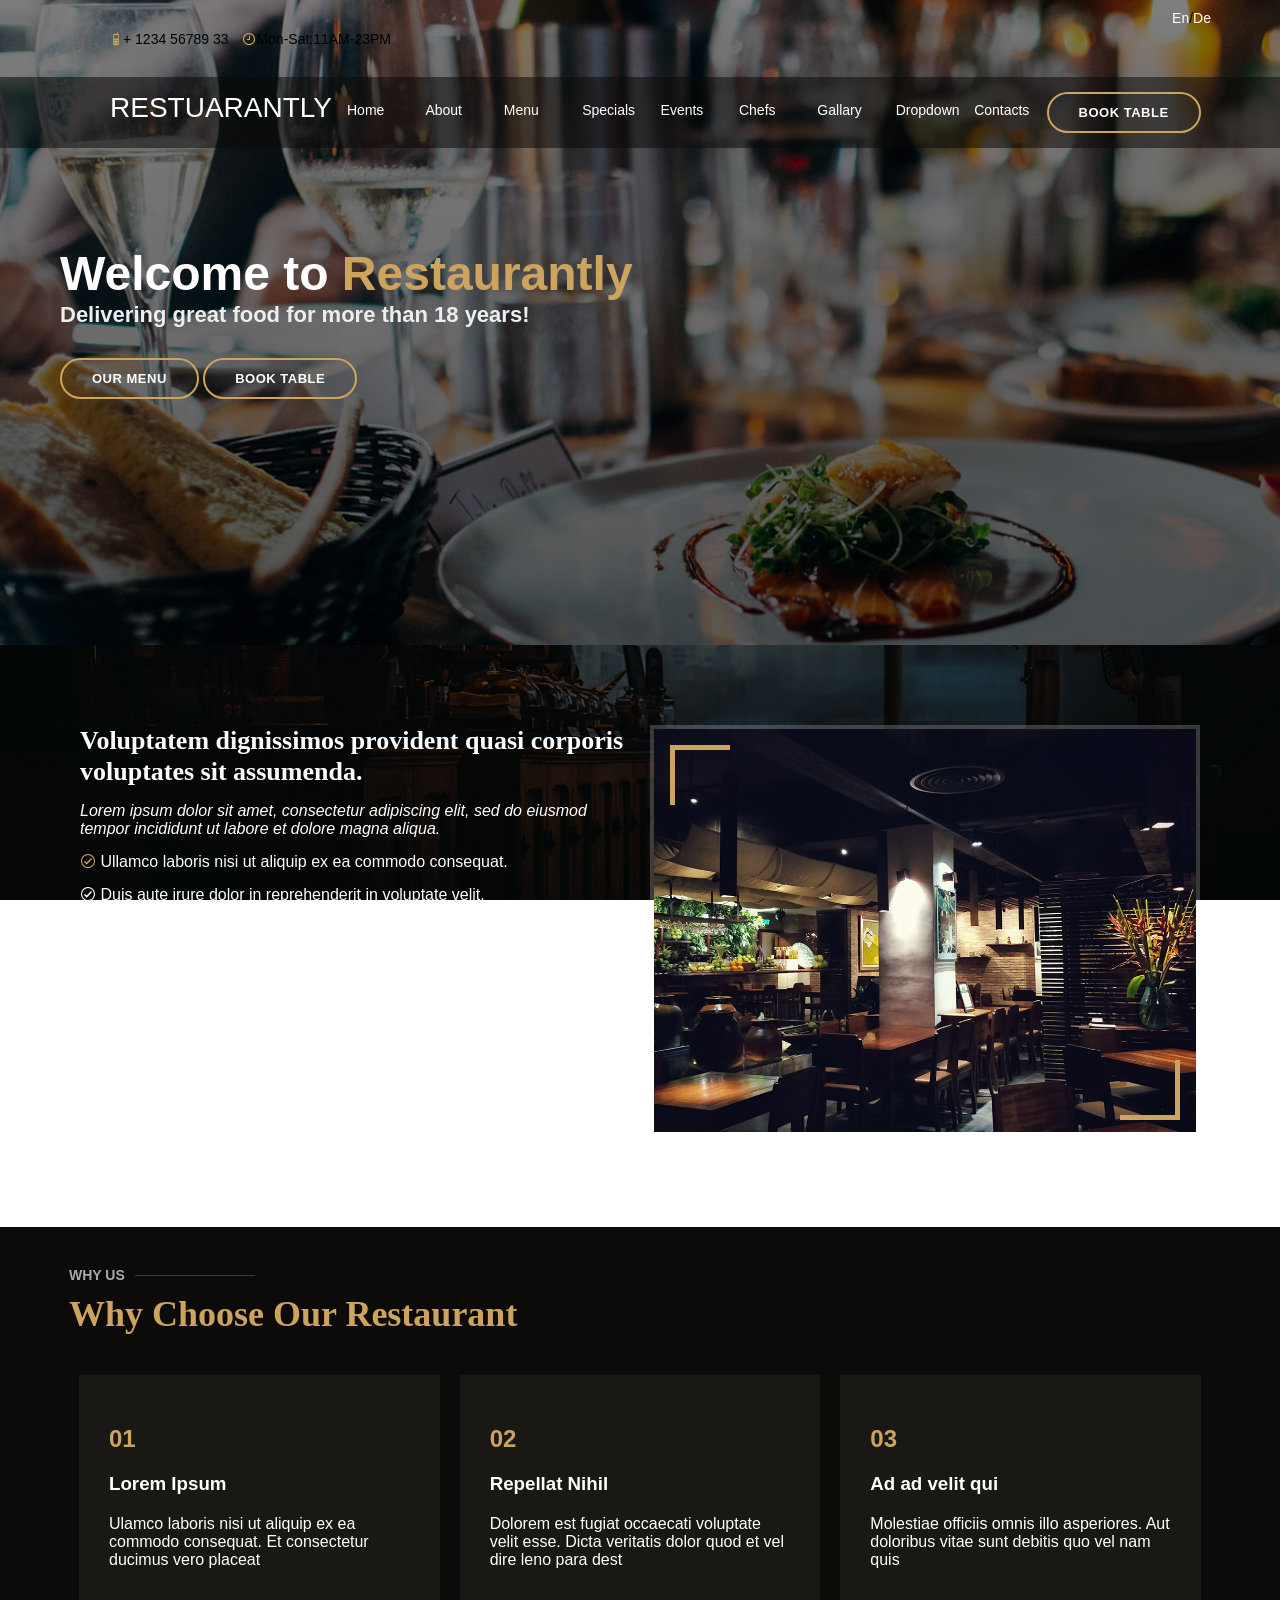
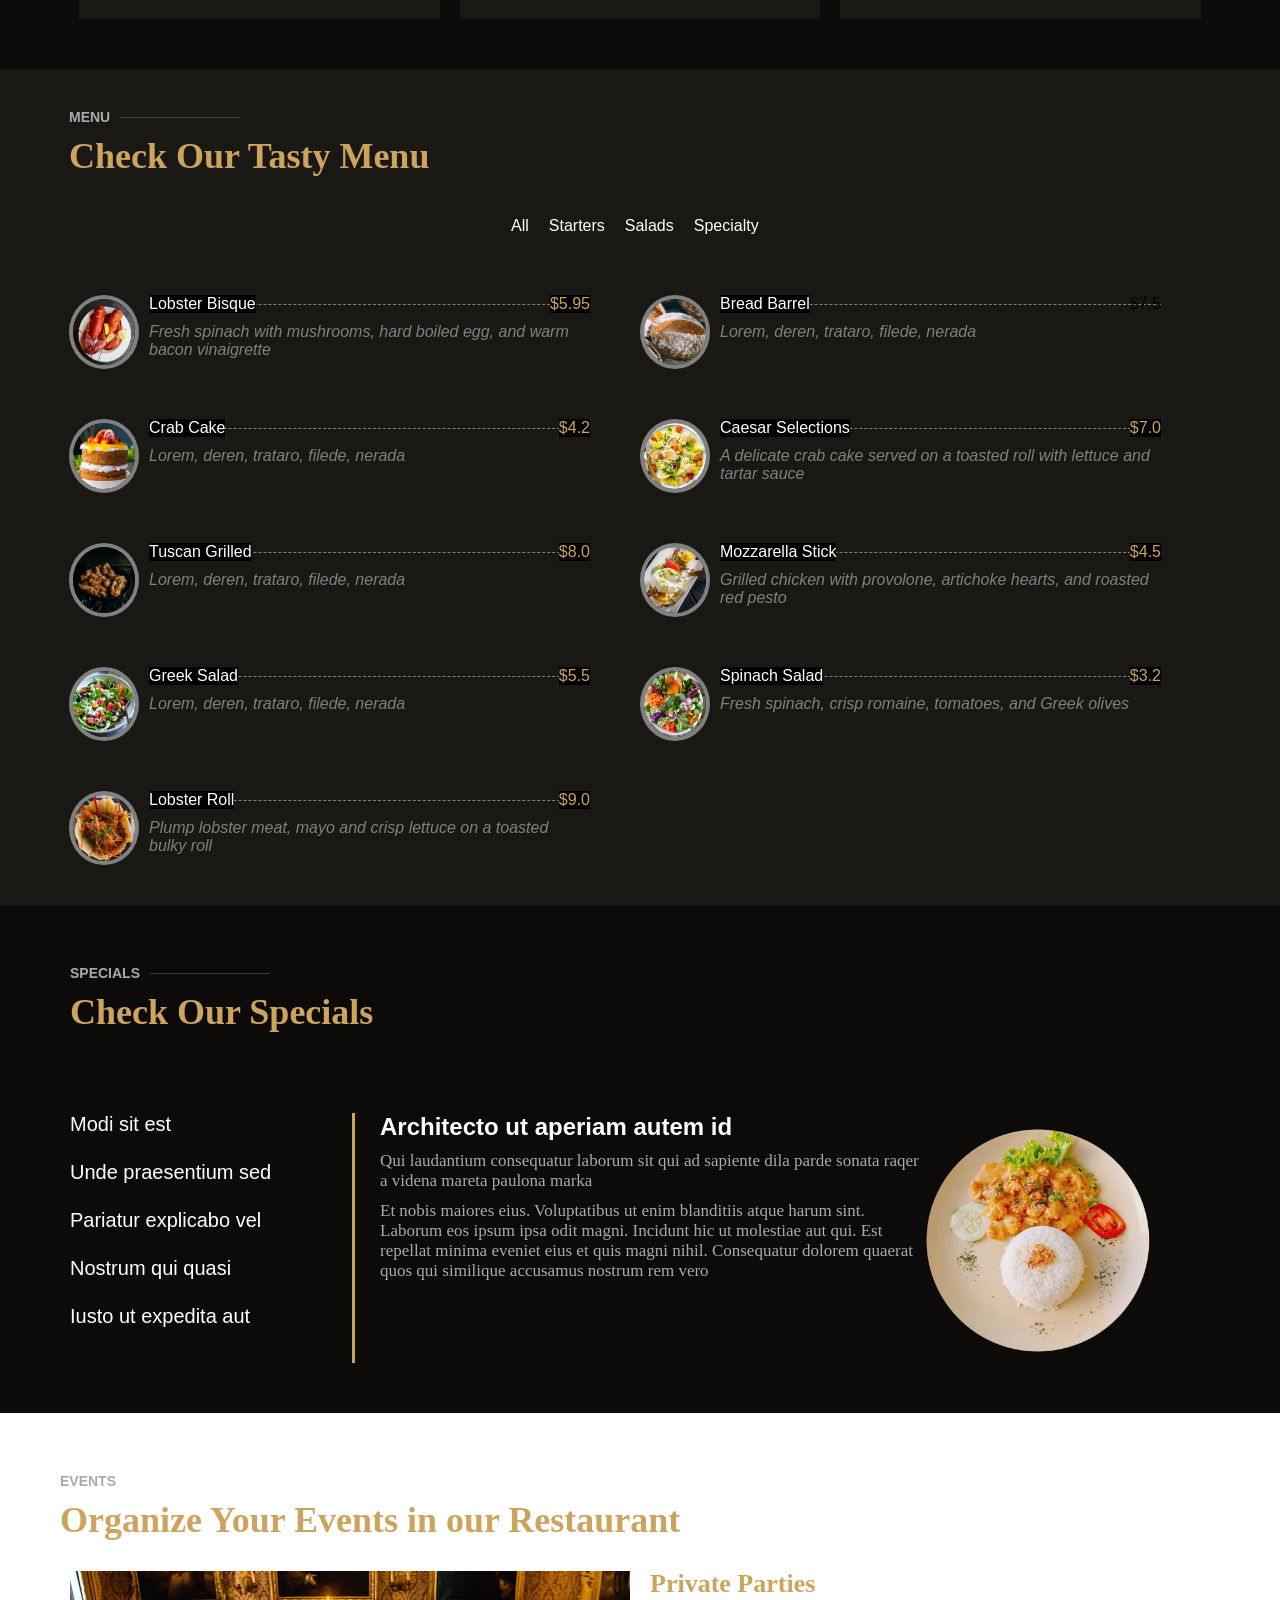
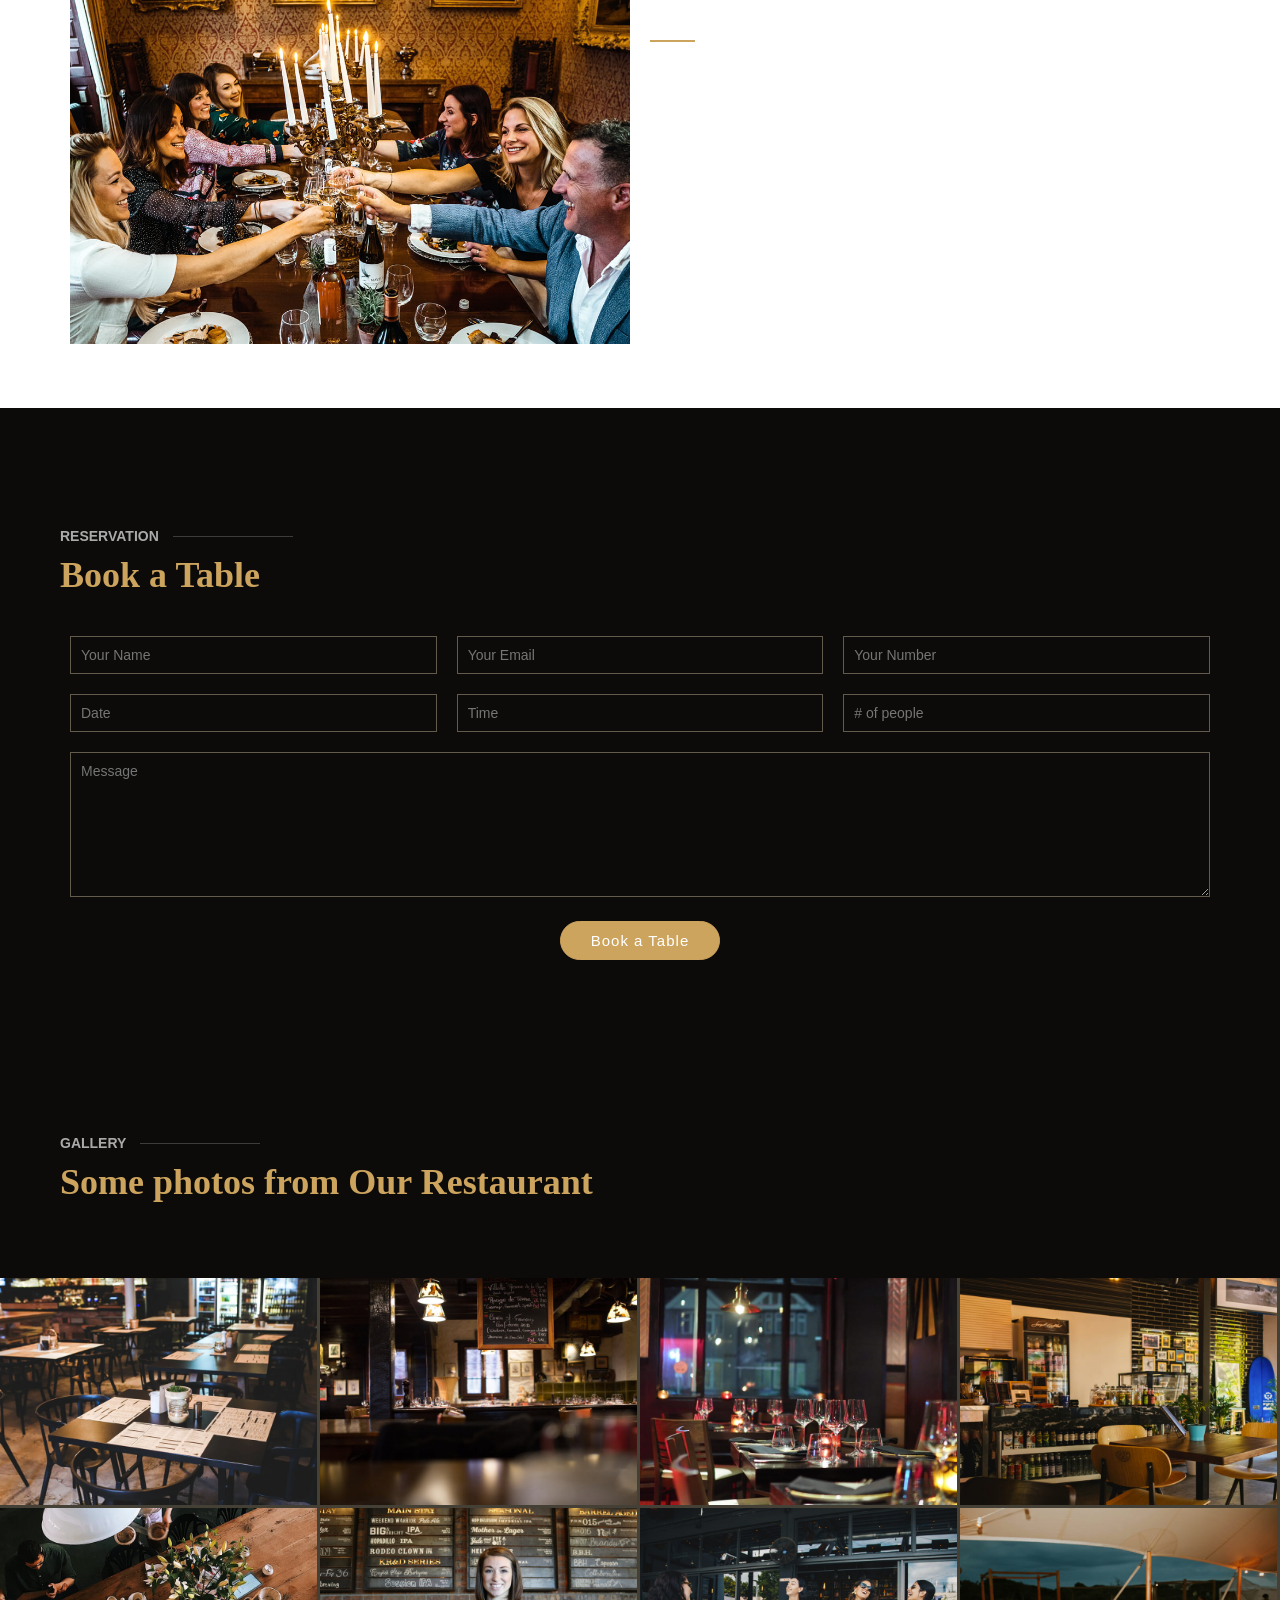
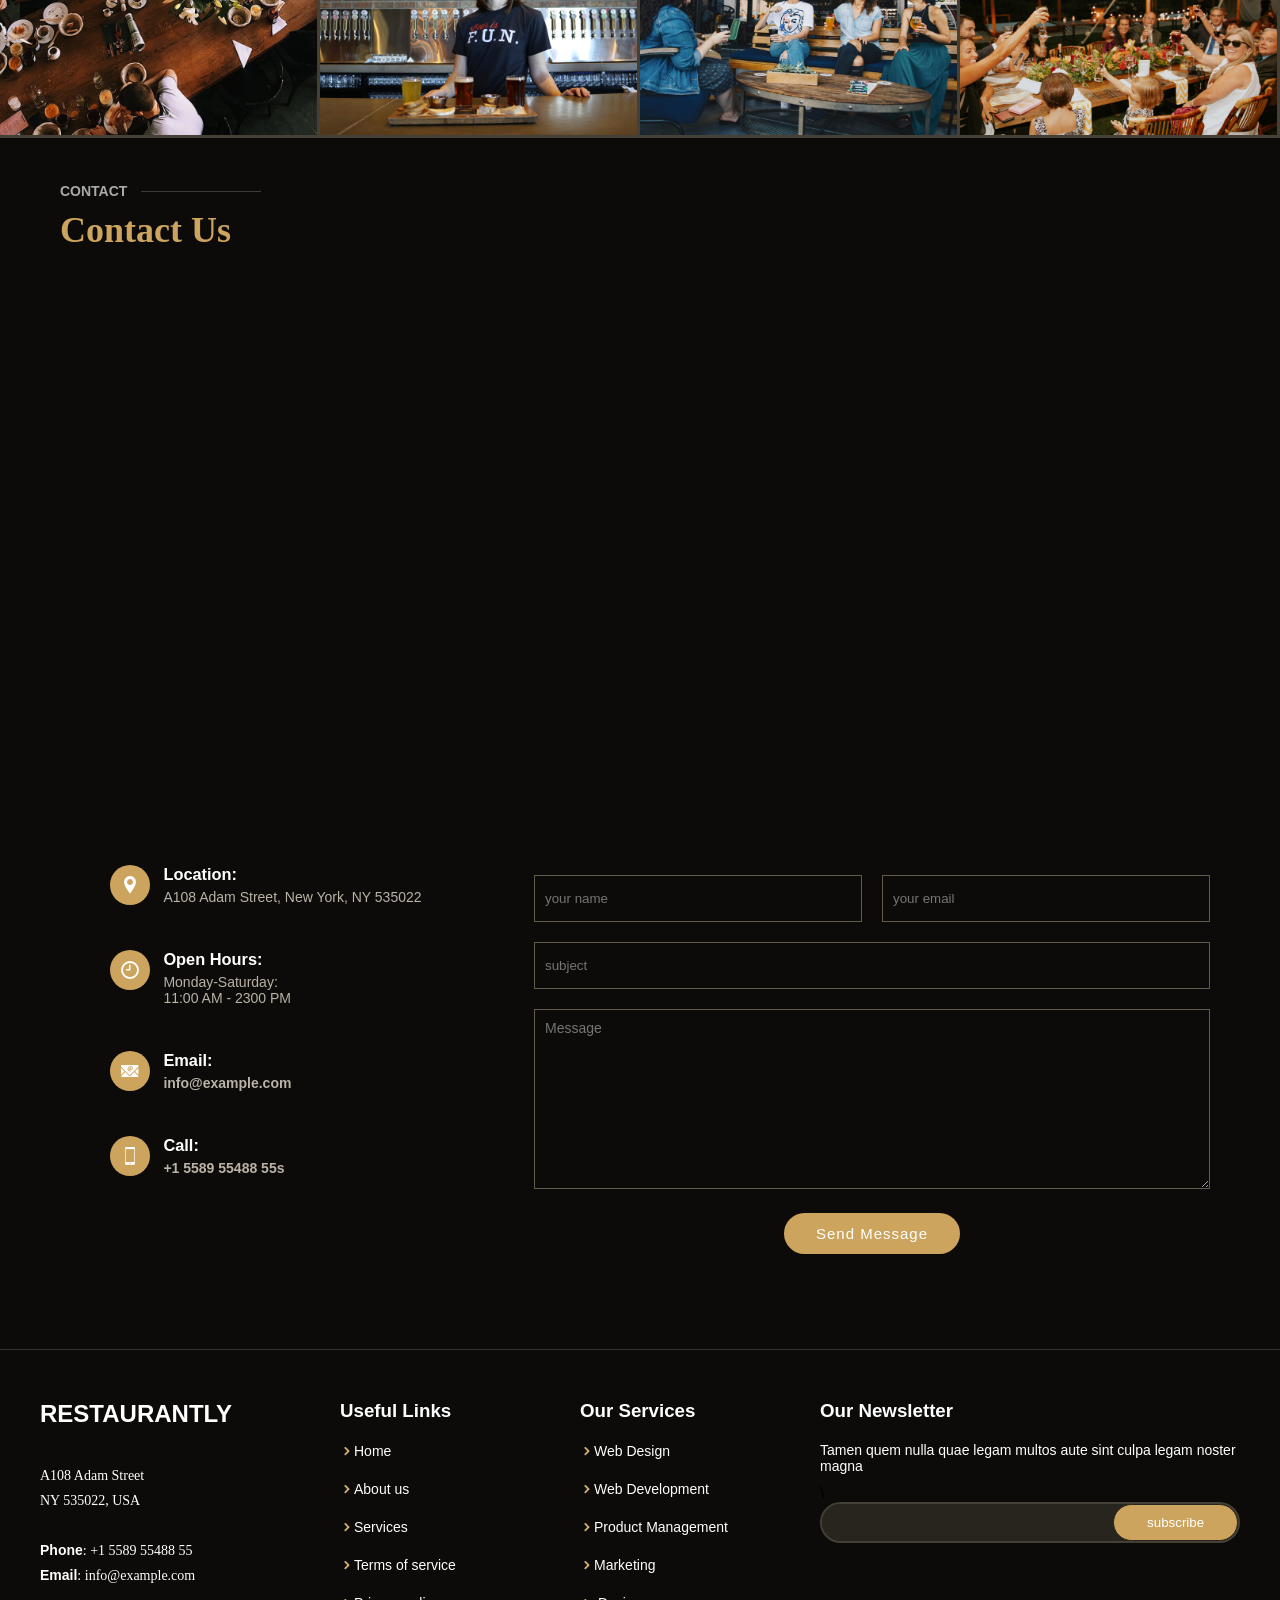
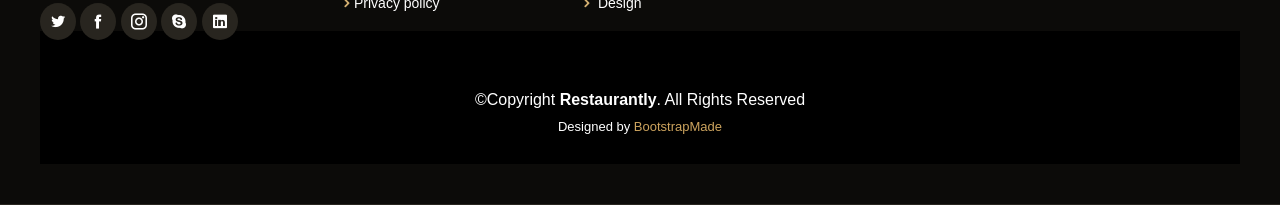
<file: index.html>
<!DOCTYPE html>
<html>
<head>
	<link rel="stylesheet" href="css/style.css">
	<link rel="stylesheet" href="icon/icofont.min.css">
</head>
<body>
	<!--header section starting-->
<header class="header-section">
<div class="head-div">
<!--top bar-->
	<div class="topbar">
		<div class="info">
			<ul>
			<li><span><i class="icofont-mobile-phone"></i></span>+ 1234 56789 33</li>
			<li><span><i class="icofont-clock-time"></i></span>Mon-Sat:11AM-23PM</li>
			</ul>
		</div>
		<div class="lang">
		<a class="a" href="#">En</a><span>/</span><a class="a" href="#">De</a>
		</div>
	</div>
<!--top bar end-->
<!--menu bar start-->
	<div class="menu">
		<div class="profilemenu">
			  <a  class="profilemenu-a" href="#">RESTUARANTLY</a>
		</div>
		<ul class="mainmenu">
			<li class="mainmenu-part"><a class="a" href="#">Home</a></li>
			<li class="mainmenu-part"><a class="a" href="#">About</a></li>
			<li class="mainmenu-part"><a class="a" href="#">Menu</a></li>
			<li class="mainmenu-part"><a class="a" href="#">Specials</a></li>
			<li class="mainmenu-part"><a class="a" href="#">Events</a></li>
			<li class="mainmenu-part"><a class="a" href="#">Chefs</a></li>
			<li class="mainmenu-part"><a class="a" href="#">Gallary</a></li>
			<li class="mainmenu-part"><a class="a" href="#">Dropdown</a></li>
			<li class="mainmenu-part"><a class="a" href="#">Contacts</a></li>
		</ul>
		<div class="lastmenu">
			<a  class="lastmenu-a"href="#">Book Table</a>
		</div>
	</div>
</div>
<!--menubar end-->
</header>
<!--header section end-->
<!--banner section start-->
<section class="banner-section">
	<div class="banner-div">
		<div class="banner-content">
		<h2 class="banner-content-h2">Welcome to 
		<span class="banner-content-h2-span">Restaurantly</span>
		</h2>
		<h4 class="banner-content-h4">Delivering great food for more than 18 years!</h4>
		<div class="banner-content-div1">
		<a class="lastmenu-a"href="#">our menu</a>
        <a  class="lastmenu-a"href="#">book table</a>
		</div>
		</div>
		<div class="banner-animation">
			
		</div>
	</div>
</section>
<!--banner section end-->
<!--advance section start-->
<section class="advantage-section">
	<div class="advantage-div">
			<div class="advantage-div1">
				<h3 class="advantage-h3">Voluptatem dignissimos provident quasi corporis voluptates sit assumenda.</h3>
				<p class="advantage-p1">
					 Lorem ipsum dolor sit amet, consectetur adipiscing elit, sed do eiusmod tempor incididunt ut labore et dolore magna aliqua.
				</p>
				<ul class="advantage-ul">
					<li class="advantage-li"><span><i class="icofont-check-circled"></i></span>
					Ullamco laboris nisi ut aliquip ex ea commodo consequat.
					</li>
					<li class="advantage-li"><i class="icofont-check-circled"></i></span>
					Duis aute irure dolor in reprehenderit in voluptate velit.
					</li>
					<li class="advantage-li"><i class="icofont-check-circled"></i></span>
					Ullamco laboris nisi ut aliquip ex ea commodo consequat. Duis aute irure dolor in reprehenderit in voluptate trideta storacalaperda mastiro dolore eu fugiat nulla pariatur.
					</li>
				</ul>
				<p class="advantage-p1">
					 Ullamco laboris nisi ut aliquip ex ea commodo consequat. Duis aute irure dolor in reprehenderit in voluptate velit esse cillum dolore eu fugiat nulla pariatur. Excepteur sint occaecat cupidatat non proident, sunt in culpa qui officia deserunt mollit anim id est laborum
				</p>
			</div>
			<div class="advantage-div2">
				<div class="advantage-img">
				   <img src="images/about.jpg">
				</div>
				
			</div>
	</div>
</section>
<!--advance section end-->
<!--choise section start-->
<section class="choise">
	<div class="choise-div">
		<div class="title">
			<h4 class="title-h4">Why Us</h4>
			<h2 class="title-h2">Why Choose Our Restaurant</h2>
		</div>
		<div class="choise-content">
			<div class="choise-content-div1">
				<h2>01</h2>
				<h3>Lorem Ipsum</h3>
				<p>
					Ulamco laboris nisi ut aliquip ex ea commodo consequat. Et consectetur ducimus vero placeat
				</p>
			</div>
		</div>
		<div class="choise-content">
			<div class="choise-content-div1">
				<h2>02</h2>
				<h3>Repellat Nihil</h3>
				<p>
				Dolorem est fugiat occaecati voluptate velit esse. Dicta veritatis dolor quod et vel dire leno para dest
				</p>
			</div>
		</div>
		<div class="choise-content">
			<div class="choise-content-div1">
				<h2>03</h2>
				<h3> Ad ad velit qui</h2>
				<p>
					 Molestiae officiis omnis illo asperiores. Aut doloribus vitae sunt debitis quo vel nam quis
				</p>
			</div>
	    </div>
	</div>
</section>
<!--choise section end-->
<!--menu section start-->
<section class="food-menu">
<div class="menu-div">
	<div class="title">
		<h4 class="title-h4">MENU</h4>
		<h2 class="title-h2">Check Our Tasty Menu</h2>
	</div>
	<ul class="menu-ul">
		<li class="menu-li"><a class="a" href="#">All</a></li>
		<li class="menu-li"><a class="a" href="#">Starters</a></li>
		<li class="menu-li"><a class="a" href="#">Salads</a></li>
		<li class="menu-li"><a class="a" href="#">Specialty</a></li>
	</ul>
	<div class="menu-content">
		<div class="menu-content1">
			<div class="menu-img">
				<img src="images/lobster-bisque.jpg" class="img-1">
			</div>
			<div class="menu-content11">
				<div class="menu-content111">
					<a class="a1" href="#"> Lobster Bisque</a>
					<span class="s">$5.95</span>
				</div>
				<p class="menu-p">Fresh spinach with mushrooms, hard boiled egg, and warm bacon vinaigrette</p>
			</div>
		</div>
		 <div class="menu-content1">
			<div class="menu-img">
				<img src="images/bread-barrel.jpg" class="img-1">
			</div>
			<div class="menu-content11">
				<div class="menu-content111">
					<a class="a1" href="#">Bread Barrel</a>
					<span>$7.5</span>
				</div>
				<p class="menu-p">Lorem, deren, trataro, filede, nerada</p>
			</div>
		</div>
		<div class="menu-content1">
			<div class="menu-img">
				<img src="images/cake.jpg" class="img-1">
			</div>
			<div class="menu-content11">
				<div class="menu-content111">
					<a class="a1" href="#">Crab Cake</a>
					<span class="s">$4.2</span>
				</div>
				<p class="menu-p">Lorem, deren, trataro, filede, nerada</p>
			</div>
		</div>
	<div class="menu-content1">
			<div class="menu-img">
				<img src="images/caesar.jpg" class="img-1">
			</div>
			<div class="menu-content11">
				<div class="menu-content111">
					<a class="a1" href="#">Caesar Selections</a>
					<span class="s">$7.0</span>
				</div>
				<p class="menu-p">A delicate crab cake served on a toasted roll with lettuce and tartar sauce</p>
			</div>
		</div>
		<div class="menu-content1">
			<div class="menu-img">
				<img src="images/tuscan-grilled.jpg" class="img-1">
			</div>
			<div class="menu-content11">
				<div class="menu-content111">
					<a class="a1" href="#">Tuscan Grilled</a>
					<span class="s">$8.0</span>
				</div>
				<p class="menu-p">Lorem, deren, trataro, filede, nerada</p>
			</div>
		</div>
		<div class="menu-content1">
			<div class="menu-img">
				<img src="images/mozzarella.jpg" class="img-1">
			</div>
			<div class="menu-content11">
				<div class="menu-content111">
					<a class="a1" href="#">Mozzarella Stick</a>
					<span class="s">$4.5</span>
				</div>
				<p class="menu-p">Grilled chicken with provolone, artichoke hearts, and roasted red pesto</p>
			</div>
		</div>
		<div class="menu-content1">
			<div class="menu-img">
				<img src="images/greek-salad.jpg" class="img-1">
			</div>
			<div class="menu-content11">
				<div class="menu-content111">
					<a class="a1" href="#">Greek Salad</a>
					<span class="s">$5.5</span>
				</div>
				<p class="menu-p">Lorem, deren, trataro, filede, nerada</p>
			</div>
		</div>
		<div class="menu-content1">
			<div class="menu-img">
				<img src="images/spinach-salad.jpg" class="img-1">
			</div>
			<div class="menu-content11">
				<div class="menu-content111">
					<a class="a1" href="#">Spinach Salad</a>
					<span class="s">$3.2</span>
				</div>
				<p class="menu-p">Fresh spinach, crisp romaine, tomatoes, and Greek olives</p>
			</div>
		</div>
		<div class="menu-content1">
			<div class="menu-img">
				<img src="images/lobster-roll.jpg" class="img-1">
			</div>
			<div class="menu-content11">
				<div class="menu-content111">
					<a class="a1" href="#">Lobster Roll</a>
					<span class="s">$9.0</span>
				</div>
				<p class="menu-p">Plump lobster meat, mayo and crisp lettuce on a toasted bulky roll</p>
			</div>
		</div>   
	</div>
</div>
</section>
<!--menu section end-->
<!--special section start-->
<section class="special">
	<div class="special-div">
		<div class="title">
			<h4 class="title-h4">SPECIALS</h4>
		    <h2 class="title-h2">Check Our Specials</h2>
		</div>
		<div class="special-content">
			<div class="special-div1">
				<ul>
					<li><a href="#">Modi sit est</a></li>
					<li><a href="#">Unde praesentium sed</a></li>
					<li><a href="#">Pariatur explicabo vel</a></li>
					<li><a href="#">Nostrum qui quasi</a></li>
					<li><a href="#">Iusto ut expedita aut</a></li>
				</ul>
			</div>
			<div class="special-div2">
				<div class="special-div21">
					<h2>Architecto ut aperiam autem id</h2>
					<p>Qui laudantium consequatur laborum sit qui ad sapiente dila parde sonata raqer
					a videna mareta paulona marka</p>
					<p>Et nobis maiores eius. Voluptatibus ut enim blanditiis atque harum sint.
					Laborum eos ipsum ipsa odit magni. Incidunt hic ut molestiae aut qui.
					Est repellat minima eveniet eius et quis magni nihil.
					Consequatur dolorem quaerat quos qui similique accusamus nostrum rem vero</p>
				</div>
				<div class="special-div22">
						<img src="images/idly.png" class="special-img">
				</div>
			</div>
		</div>
	</div>
</section>
<!--special section end-->
<!--event section start-->
<section class="event">
	<div class="event-div">
		<div class="title">
			<h4 class="title-h4">EVENTS</h4>
		    <h2 class="title-h2">Organize Your Events in our Restaurant</h2>
		</div>
		<div class="event-content">
			<div class="event-div1">
				<img src="images/event.jpg" class="event-img">
			</div>
			<div class="event-div2">
				<h2>Private Parties</h2>
				<span>$99</span>
				<p> 
				 <i>Lorem ipsum dolor sit amet, consectetur adipiscing elit, sed do eiusmod tempor incidid
				 unt ut labore et dolore magna aliqua.</i>
				</p>
				<ul>
					<li> Ullamco laboris nisi ut aliquip ex ea commodo consequat.</li>
					<li> Duis aute irure dolor in reprehenderit in voluptate velit.</li>
					<li> Ullamco laboris nisi ut aliquip ex ea commodo consequat.</li>
				</ul>
				<p>
					Ullamco laboris nisi ut aliquip ex ea commodo consequat. Duis aute irure dolor
					in reprehenderit in voluptate velit esse cillum dolore eu fugiat nulla pariatur
				</p>
			</div>
		</div>
	</div>
</section>
<!--event section end-->
<!--form section start-->
<section class ="section-form">

<div class ="form-div">
	<div class ="title">
		<h4 class="title-h4">
			RESERVATION
		</h4>
		<h2 class ="title-h2">
			Book a Table
		</h2>

	</div>
<form class ="form">
	<div class ="form-div1">
		<div class ="form-div2">
			<input type ="text" id ="" placeholder="Your Name">
		</div>
		<div class ="form-div2" >
			<input type ="email" id ="" placeholder="Your Email">
		</div>
		<div  class ="form-div2">
			<input type ="text" id ="" placeholder="Your Number">
		</div>
	</div>
	<div class ="form-div1">
		<div  class ="form-div2">
			<input type ="text" id ="" placeholder="Date">
		</div>
		<div  class ="form-div2">
			<input type ="text" id ="" placeholder="Time">
		</div>
		<div  class ="form-div2">
			<input type ="number" id ="" placeholder="# of people">
		</div>
	</div>
	<div class ="form-div-100">
		<textarea placeholder="Message"></textarea>
	</div>
	<div class="submit">
		<button type="reset">Book a Table</button>
	</div>
</form>
</div> 
<!--form section end-->
</section>
<!--GALLERY section start-->
<section class="gallery">
	<div class="gallery-div">
		<div class ="title">
			<h4 class="title-h4">
				GALLERY
			</h4>
			<h2 class ="title-h2">
				Some photos from Our Restaurant
			</h2>
		</div>
	</div>
	<div class="gallery-content">
		<div class="gallery-img1">
			<img class="gallery-img-inside" src="images/gallery-1.jpg">	
		</div>
		<div class="gallery-img1">
			<img class="gallery-img-inside" src="images/gallery-2.jpg">
		</div>
		<div class="gallery-img1">
			<img class="gallery-img-inside" src="images/gallery-3.jpg">
		</div>
		<div class="gallery-img1">
			<img class="gallery-img-inside" src="images/gallery-4.jpg">
		</div>
		<div class="gallery-img1">
			<img class="gallery-img-inside" src="images/gallery-5.jpg">
		</div>
		<div class="gallery-img1">
			<img class="gallery-img-inside" src="images/gallery-6.jpg">
		</div>
		<div class="gallery-img1">
			<img class="gallery-img-inside" src="images/gallery-7.jpg">
		</div>
		<div class="gallery-img1">
			<img class="gallery-img-inside" src="images/gallery-8.jpg">
		</div>
	</div>
</section>
<!--gallery section end-->
<!--map section start-->
<section class="map">
	
	<div class="map-div">
		<div class ="title">
			<h4 class="title-h4">
				CONTACT
			</h4>
			<h2 class ="title-h2">
				Contact Us
			</h2>
       </div>
	</div>
		<div class ="map-content">
			<iframe src="https://www.google.com/maps/embed?pb=!1m18!1m12!1m3!1d3024.3597243633953!2d-74.01064697197985!3d40.710096913225605!2m3!1f0!2f0!3f0!3m2!1i1024!2i768!4f13.1!3m3!1m2!1s0x89c25a22a2945b81%3A0x1293cf6040eb9402!2s157%20William%20St%2C%20New%20York%2C%20NY%2010038%2C%20USA!5e0!3m2!1sen!2sin!4v1663664710015!5m2!1sen!2sin" width="100%" height="450" style="border:0;" allowfullscreen="" loading="lazy" referrerpolicy="no-referrer-when-downgrade"></iframe>
		</div>
</section>
<!--map section end-->
<!--form section start-->
<section class ="section-contus1">
	<div class ="contusdiv">
		<div class ="formchef">
			<div class ="info">
				<div class ="info-icon" >
					<i class="icofont-location-pin"></i>
				</div>
				<div class ="info-add">
					<h3>Location:</h3>
					<P>A108 Adam Street, New York, NY 535022</P>
				</div>
			</div>
		<div class ="info">
			<div class ="info-icon">
				<i class="icofont-clock-time"></i>
			</div>
			<div class ="info-add">
				<h3>Open Hours:</h3>
				<P>Monday-Saturday:<br>
				   11:00 AM - 2300 PM</p>
			</div>
		</div>
		<div class="info">
			<div class ="info-icon">
				<i class="icofont-email"></i>
			</div>
			<div class ="info-add">
				<h3>Email:<h3>
				<p>info@example.com</p>
			</div>
		</div>
		<div class="info">
			<div class ="info-icon">
				<i class="icofont-smart-phone"></i>
			</div>
			<div class ="info-add">
				<h3>Call:<h3>
				<p>+1 5589 55488 55s</p>
			</div>
		</div>
	</div>
		<form class ="mapform">
			<div class ="map-input">
				<div><input type ="text" placeholder ="your name"></div>
				<div><input type ="email"placeholder ="your email"></div>
			</div>
			<div class ="map-input2">
				<input type ="text" placeholder ="subject">
			</div>
			<div class ="map-input3">
				<textarea placeholder ="Message"></textarea>
			</div>
			<div class ="map-input4">
				<input type ="submit" value="Send Message">
			</div>

		</form>
	</div>
</section>
<!--form section end-->
<!--last section start-->
<section class ="section-link">
	<div class ="container">
		<div class ="linkbox1">
			<h2>RESTAURANTLY</h2>
			<p>
				A108 Adam Street<br>
				NY 535022, USA<br>
					<br>
				<strong>Phone</strong>: +1 5589 55488 55<br>
				<strong>Email</strong>: info@example.com<br>
			</p>

			<a href ="#"><i class="icofont-twitter"></i></a>
			<a href ="#"><i class="icofont-facebook"></i></a>
			<a href ="#"><i class="icofont-instagram"></i></a>
			<a href ="#"><i class="icofont-skype"></i></a>
			<a href ="#"><i class="icofont-linkedin"></i></a>

		</div>
		<div  class ="linkbox2">
			<h3>Useful Links</h3>
			<ul>
				<li><a href ="#"><i class="icofont-rounded-right"></i>Home</a></li>
				<li><a href ="#"><i class="icofont-rounded-right"></i>About us</a></li>
				<li><a href ="#"><i class="icofont-rounded-right"></i>Services</a></li>
				<li><a href ="#"><i class="icofont-rounded-right"></i>Terms of service</a></li>
				<li><a href ="#"><i class="icofont-rounded-right"></i>Privacy policy</a></li>
			</ul>
		</div>
		<div  class ="linkbox2">
			<h3>Our Services</h3>
			<ul>
				<li><a  href ="#"><i class="icofont-rounded-right"></i>Web Design</a></li>
				<li><a  href ="#"><i class="icofont-rounded-right"></i>Web Development</a></li>
				<li><a href="#" ><i class="icofont-rounded-right"></i>Product Management</a></li>
				<li><a  href ="#"><i class="icofont-rounded-right"></i>Marketing</a></li>
				<li><a  href ="#"><i class="icofont-rounded-right"></i> Design</a></li>
			</ul>
		</div>
		<div  class ="linkbox3">
		<h3>Our Newsletter</h3>
		<p>Tamen quem nulla quae legam multos aute sint culpa legam noster magna</P>\<form class ="link-form">
		<input class ="link-email" type ="email">
		<input class ="link-submit" type ="submit" value ="subscribe">
</form>
		</div>
</div>
<!--last section end-->
<!--footer section start-->
<section class="footer">
<div class="footer-container">
    <div class="footer-copyright">
        ©Copyright <strong><span>Restaurantly</span></strong>. All Rights Reserved
    </div>
    <div class="footer-credits"> 
        Designed by <a href="#">BootstrapMade</a>
    </div>
</div>
</section>
<!--footer section end-->
</body>
</file>
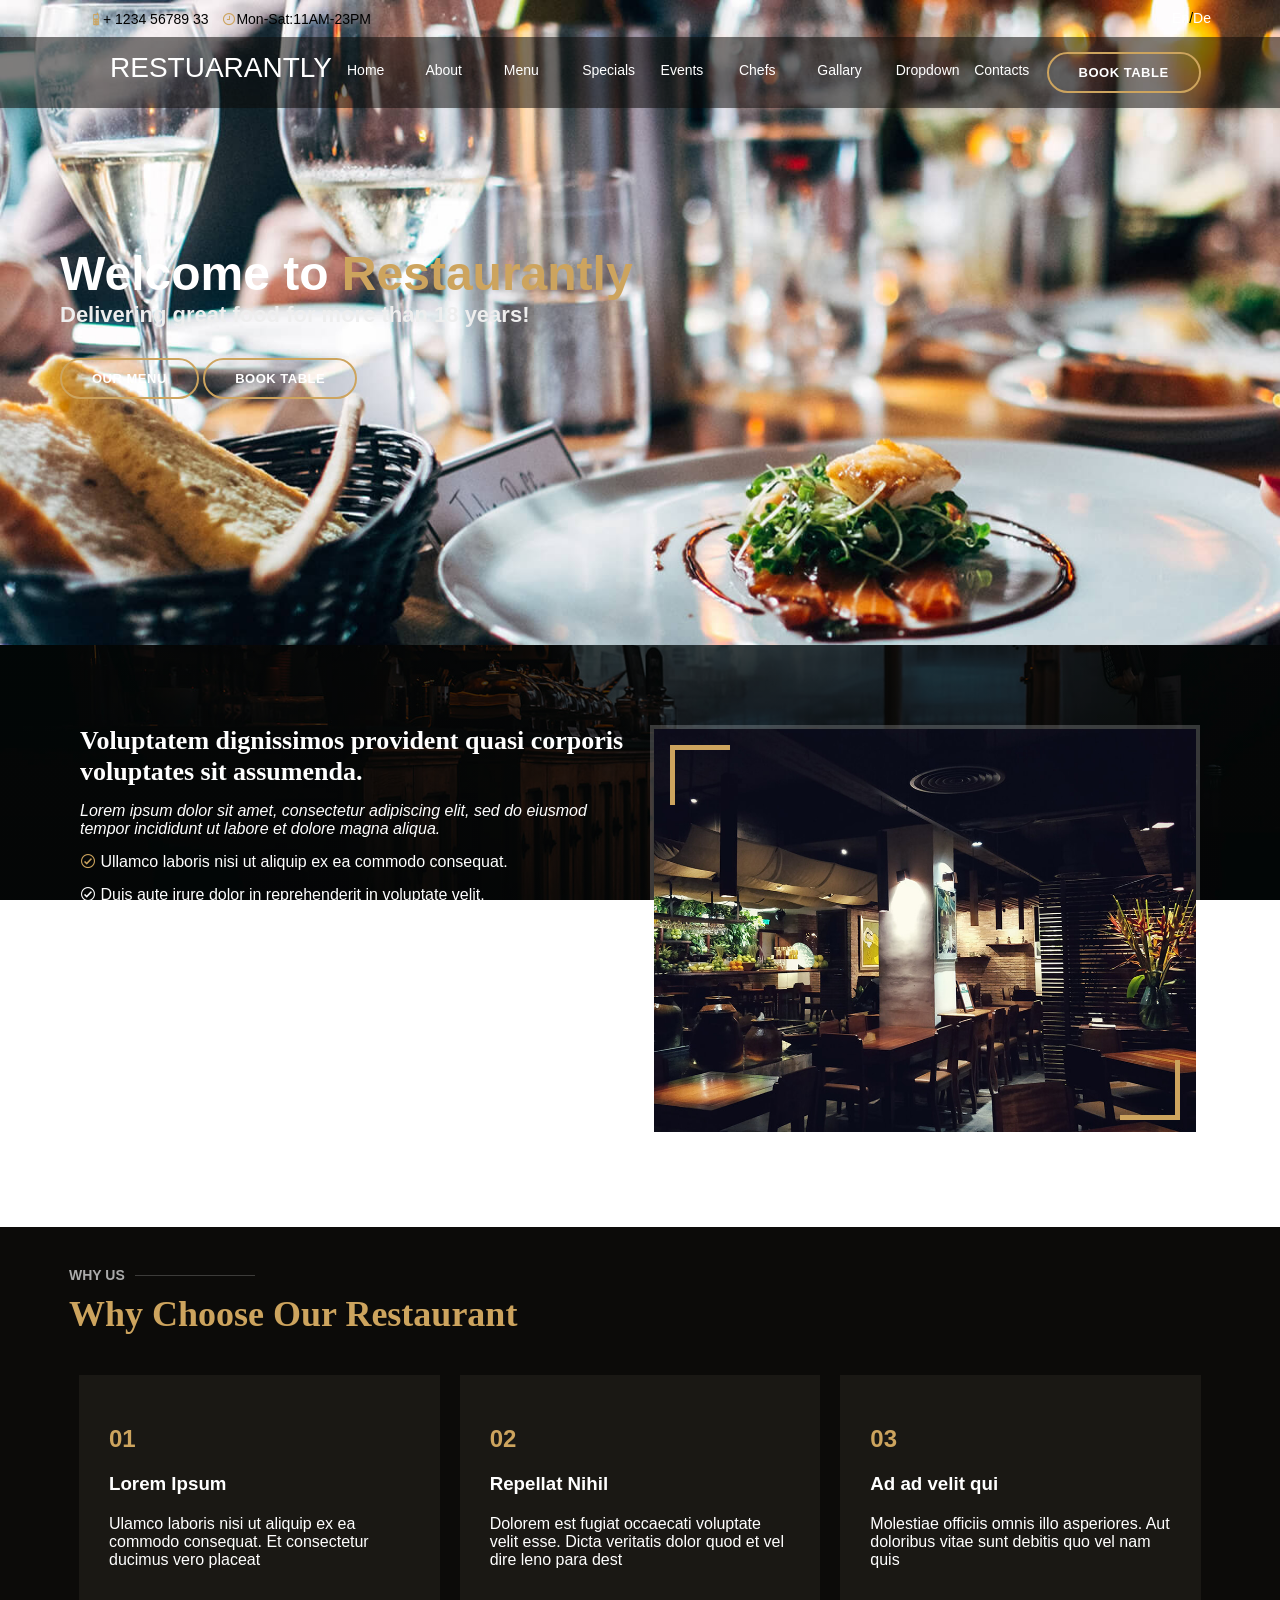
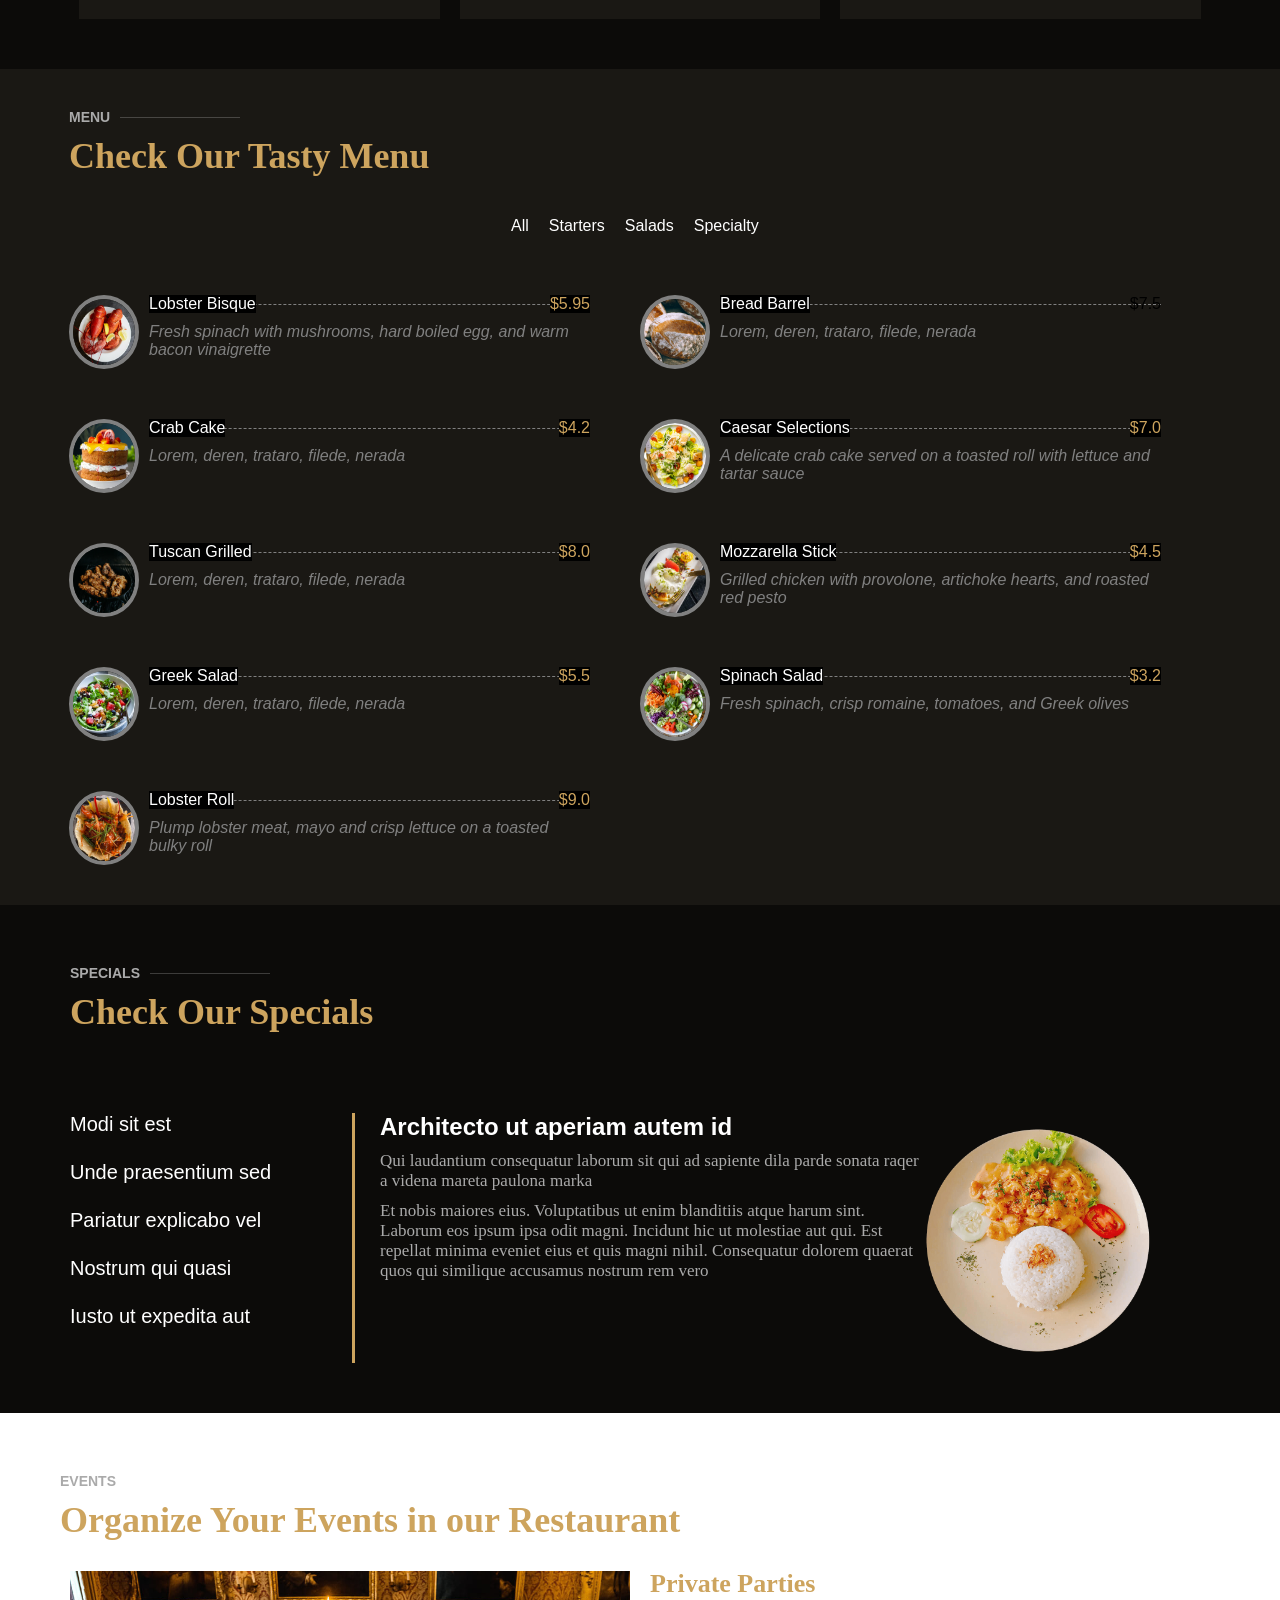
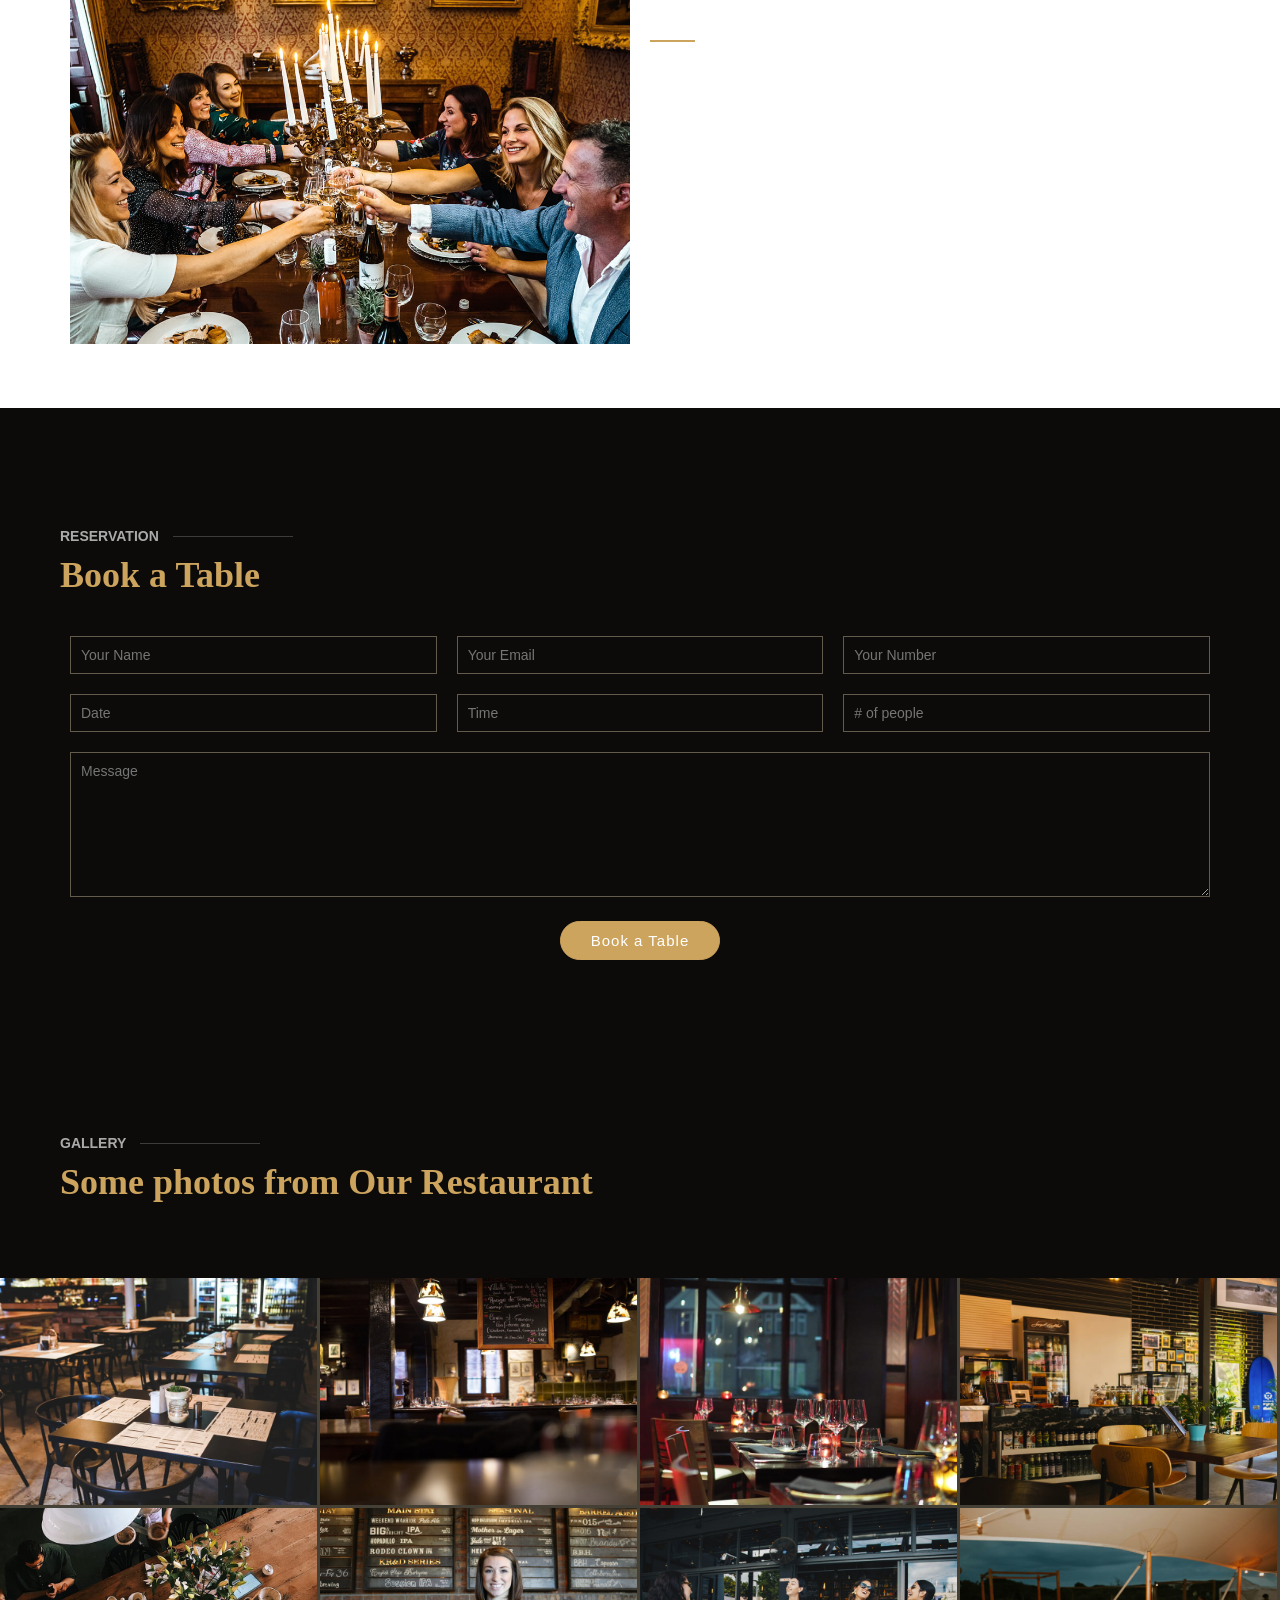
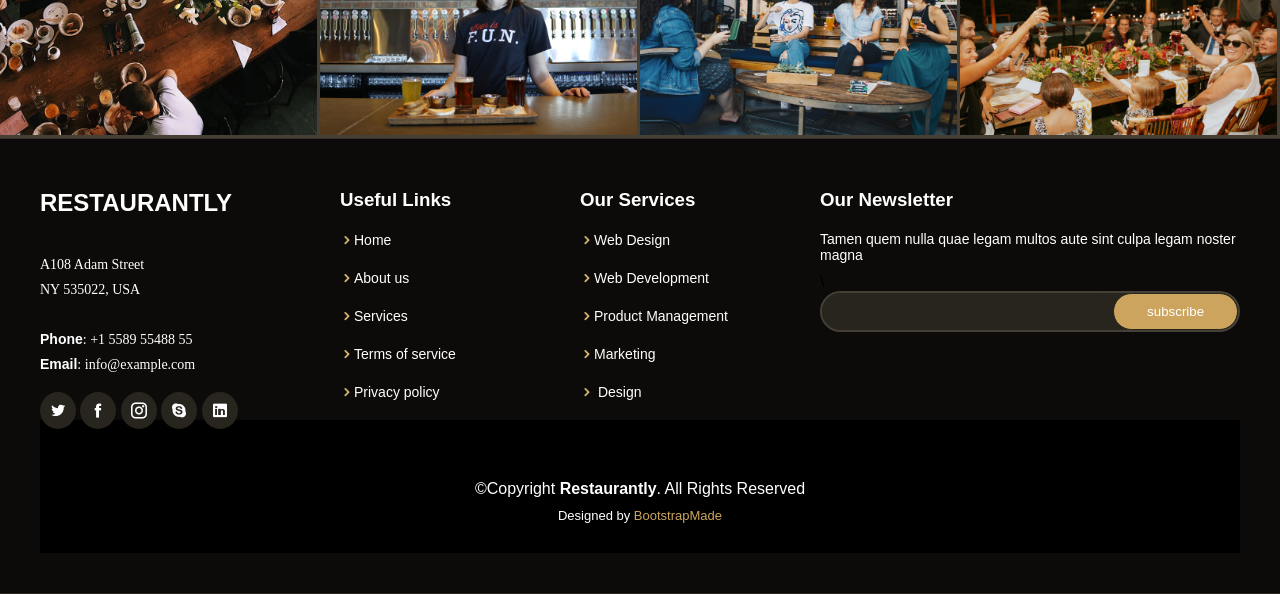
<file: project/index1.html>
<!DOCTYPE html>
<html>
<head>
	<link rel="stylesheet" href="style1.css">
	<link rel="stylesheet" href="icon/icofont.min.css">
</head>
<body>
	<!--header section starting-->
<header class="header-section">
<div class="head-div">
<!--top bar-->
	<div class="topbar">
		<div class="info">
			<ul>
			<li><span><i class="icofont-mobile-phone"></i></span>+ 1234 56789 33</li>
			<li><span><i class="icofont-clock-time"></i></span>Mon-Sat:11AM-23PM</li>
			</ul>
		</div>
		<div class="lang">
		<a class="a" href="#">En</a><span>/</span><a class="a" href="#">De</a>
		</div>
	</div>
<!--top bar end-->
<!--menu bar start-->
	<div class="menu">
		<div class="profilemenu">
			  <a  class="profilemenu-a" href="#">RESTUARANTLY</a>
		</div>
		<ul class="mainmenu">
			<li class="mainmenu-part"><a class="a" href="#">Home</a></li>
			<li class="mainmenu-part"><a class="a" href="#">About</a></li>
			<li class="mainmenu-part"><a class="a" href="#">Menu</a></li>
			<li class="mainmenu-part"><a class="a" href="#">Specials</a></li>
			<li class="mainmenu-part"><a class="a" href="#">Events</a></li>
			<li class="mainmenu-part"><a class="a" href="#">Chefs</a></li>
			<li class="mainmenu-part"><a class="a" href="#">Gallary</a></li>
			<li class="mainmenu-part"><a class="a" href="#">Dropdown</a></li>
			<li class="mainmenu-part"><a class="a" href="#">Contacts</a></li>
		</ul>
		<div class="lastmenu">
			<a  class="lastmenu-a"href="#">Book Table</a>
		</div>
	</div>
</div>
<!--menubar end-->
</header>
<!--header section end-->
<!--banner section start-->
<section class="banner-section">
	<div class="banner-div">
		<div class="banner-content">
		<h2 class="banner-content-h2">Welcome to 
		<span class="banner-content-h2-span">Restaurantly</span>
		</h2>
		<h4 class="banner-content-h4">Delivering great food for more than 18 years!</h4>
		<div class="banner-content-div1">
		<a class="lastmenu-a"href="#">our menu</a>
        <a  class="lastmenu-a"href="#">book table</a>
		</div>
		</div>
		<div class="banner-animation">
			
		</div>
	</div>
</section>
<!--banner section end-->
<!--advance section start-->
<section class="advantage-section">
	<div class="advantage-div">
			<div class="advantage-div1">
				<h3 class="advantage-h3">Voluptatem dignissimos provident quasi corporis voluptates sit assumenda.</h3>
				<p class="advantage-p1">
					 Lorem ipsum dolor sit amet, consectetur adipiscing elit, sed do eiusmod tempor incididunt ut labore et dolore magna aliqua.
				</p>
				<ul class="advantage-ul">
					<li class="advantage-li"><span><i class="icofont-check-circled"></i></span>
					Ullamco laboris nisi ut aliquip ex ea commodo consequat.
					</li>
					<li class="advantage-li"><i class="icofont-check-circled"></i></span>
					Duis aute irure dolor in reprehenderit in voluptate velit.
					</li>
					<li class="advantage-li"><i class="icofont-check-circled"></i></span>
					Ullamco laboris nisi ut aliquip ex ea commodo consequat. Duis aute irure dolor in reprehenderit in voluptate trideta storacalaperda mastiro dolore eu fugiat nulla pariatur.
					</li>
				</ul>
				<p class="advantage-p1">
					 Ullamco laboris nisi ut aliquip ex ea commodo consequat. Duis aute irure dolor in reprehenderit in voluptate velit esse cillum dolore eu fugiat nulla pariatur. Excepteur sint occaecat cupidatat non proident, sunt in culpa qui officia deserunt mollit anim id est laborum
				</p>
			</div>
			<div class="advantage-div2">
				<div class="advantage-img">
				   <img src="about.jpg">
				</div>
				
			</div>
	</div>
</section>
<!--advance section end-->
<!--choise section start-->
<section class="choise">
	<div class="choise-div">
		<div class="title">
			<h4 class="title-h4">Why Us</h4>
			<h2 class="title-h2">Why Choose Our Restaurant</h2>
		</div>
		<div class="choise-content">
			<div class="choise-content-div1">
				<h2>01</h2>
				<h3>Lorem Ipsum</h3>
				<p>
					Ulamco laboris nisi ut aliquip ex ea commodo consequat. Et consectetur ducimus vero placeat
				</p>
			</div>
		</div>
		<div class="choise-content">
			<div class="choise-content-div1">
				<h2>02</h2>
				<h3>Repellat Nihil</h3>
				<p>
				Dolorem est fugiat occaecati voluptate velit esse. Dicta veritatis dolor quod et vel dire leno para dest
				</p>
			</div>
		</div>
		<div class="choise-content">
			<div class="choise-content-div1">
				<h2>03</h2>
				<h3> Ad ad velit qui</h2>
				<p>
					 Molestiae officiis omnis illo asperiores. Aut doloribus vitae sunt debitis quo vel nam quis
				</p>
			</div>
	    </div>
	</div>
</section>
<!--choise section end-->
<!--menu section start-->
<section class="food-menu">
<div class="menu-div">
	<div class="title">
		<h4 class="title-h4">MENU</h4>
		<h2 class="title-h2">Check Our Tasty Menu</h2>
	</div>
	<ul class="menu-ul">
		<li class="menu-li"><a class="a" href="#">All</a></li>
		<li class="menu-li"><a class="a" href="#">Starters</a></li>
		<li class="menu-li"><a class="a" href="#">Salads</a></li>
		<li class="menu-li"><a class="a" href="#">Specialty</a></li>
	</ul>
	<div class="menu-content">
		<div class="menu-content1">
			<div class="menu-img">
				<img src="lobster-bisque.jpg" class="img-1">
			</div>
			<div class="menu-content11">
				<div class="menu-content111">
					<a class="a1" href="#"> Lobster Bisque</a>
					<span class="s">$5.95</span>
				</div>
				<p class="menu-p">Fresh spinach with mushrooms, hard boiled egg, and warm bacon vinaigrette</p>
			</div>
		</div>
		 <div class="menu-content1">
			<div class="menu-img">
				<img src="bread-barrel.jpg" class="img-1">
			</div>
			<div class="menu-content11">
				<div class="menu-content111">
					<a class="a1" href="#">Bread Barrel</a>
					<span>$7.5</span>
				</div>
				<p class="menu-p">Lorem, deren, trataro, filede, nerada</p>
			</div>
		</div>
		<div class="menu-content1">
			<div class="menu-img">
				<img src="cake.jpg" class="img-1">
			</div>
			<div class="menu-content11">
				<div class="menu-content111">
					<a class="a1" href="#">Crab Cake</a>
					<span class="s">$4.2</span>
				</div>
				<p class="menu-p">Lorem, deren, trataro, filede, nerada</p>
			</div>
		</div>
	<div class="menu-content1">
			<div class="menu-img">
				<img src="caesar.jpg" class="img-1">
			</div>
			<div class="menu-content11">
				<div class="menu-content111">
					<a class="a1" href="#">Caesar Selections</a>
					<span class="s">$7.0</span>
				</div>
				<p class="menu-p">A delicate crab cake served on a toasted roll with lettuce and tartar sauce</p>
			</div>
		</div>
		<div class="menu-content1">
			<div class="menu-img">
				<img src="tuscan-grilled.jpg" class="img-1">
			</div>
			<div class="menu-content11">
				<div class="menu-content111">
					<a class="a1" href="#">Tuscan Grilled</a>
					<span class="s">$8.0</span>
				</div>
				<p class="menu-p">Lorem, deren, trataro, filede, nerada</p>
			</div>
		</div>
		<div class="menu-content1">
			<div class="menu-img">
				<img src="mozzarella.jpg" class="img-1">
			</div>
			<div class="menu-content11">
				<div class="menu-content111">
					<a class="a1" href="#">Mozzarella Stick</a>
					<span class="s">$4.5</span>
				</div>
				<p class="menu-p">Grilled chicken with provolone, artichoke hearts, and roasted red pesto</p>
			</div>
		</div>
		<div class="menu-content1">
			<div class="menu-img">
				<img src="greek-salad.jpg" class="img-1">
			</div>
			<div class="menu-content11">
				<div class="menu-content111">
					<a class="a1" href="#">Greek Salad</a>
					<span class="s">$5.5</span>
				</div>
				<p class="menu-p">Lorem, deren, trataro, filede, nerada</p>
			</div>
		</div>
		<div class="menu-content1">
			<div class="menu-img">
				<img src="spinach-salad.jpg" class="img-1">
			</div>
			<div class="menu-content11">
				<div class="menu-content111">
					<a class="a1" href="#">Spinach Salad</a>
					<span class="s">$3.2</span>
				</div>
				<p class="menu-p">Fresh spinach, crisp romaine, tomatoes, and Greek olives</p>
			</div>
		</div>
		<div class="menu-content1">
			<div class="menu-img">
				<img src="lobster-roll.jpg" class="img-1">
			</div>
			<div class="menu-content11">
				<div class="menu-content111">
					<a class="a1" href="#">Lobster Roll</a>
					<span class="s">$9.0</span>
				</div>
				<p class="menu-p">Plump lobster meat, mayo and crisp lettuce on a toasted bulky roll</p>
			</div>
		</div>   
	</div>
</div>
</section>
<!--menu section end-->
<!--special section start-->
<section class="special">
	<div class="special-div">
		<div class="title">
			<h4 class="title-h4">SPECIALS</h4>
		    <h2 class="title-h2">Check Our Specials</h2>
		</div>
		<div class="special-content">
			<div class="special-div1">
				<ul>
					<li><a href="#">Modi sit est</a></li>
					<li><a href="#">Unde praesentium sed</a></li>
					<li><a href="#">Pariatur explicabo vel</a></li>
					<li><a href="#">Nostrum qui quasi</a></li>
					<li><a href="#">Iusto ut expedita aut</a></li>
				</ul>
			</div>
			<div class="special-div2">
				<div class="special-div21">
					<h2>Architecto ut aperiam autem id</h2>
					<p>Qui laudantium consequatur laborum sit qui ad sapiente dila parde sonata raqer
					a videna mareta paulona marka</p>
					<p>Et nobis maiores eius. Voluptatibus ut enim blanditiis atque harum sint.
					Laborum eos ipsum ipsa odit magni. Incidunt hic ut molestiae aut qui.
					Est repellat minima eveniet eius et quis magni nihil.
					Consequatur dolorem quaerat quos qui similique accusamus nostrum rem vero</p>
				</div>
				<div class="special-div22">
						<img src="idly.png" class="special-img">
				</div>
			</div>
		</div>
	</div>
</section>
<!--special section end-->
<!--event section start-->
<section class="event">
	<div class="event-div">
		<div class="title">
			<h4 class="title-h4">EVENTS</h4>
		    <h2 class="title-h2">Organize Your Events in our Restaurant</h2>
		</div>
		<div class="event-content">
			<div class="event-div1">
				<img src="event.jpg" class="event-img">
			</div>
			<div class="event-div2">
				<h2>Private Parties</h2>
				<span>$99</span>
				<p> 
				 <i>Lorem ipsum dolor sit amet, consectetur adipiscing elit, sed do eiusmod tempor incidid
				 unt ut labore et dolore magna aliqua.</i>
				</p>
				<ul>
					<li> Ullamco laboris nisi ut aliquip ex ea commodo consequat.</li>
					<li> Duis aute irure dolor in reprehenderit in voluptate velit.</li>
					<li> Ullamco laboris nisi ut aliquip ex ea commodo consequat.</li>
				</ul>
				<p>
					Ullamco laboris nisi ut aliquip ex ea commodo consequat. Duis aute irure dolor
					in reprehenderit in voluptate velit esse cillum dolore eu fugiat nulla pariatur
				</p>
			</div>
		</div>
	</div>
</section>
<!--event section end-->
<!--form section start-->
<section class ="section-form">

<div class ="form-div">
	<div class ="title">
		<h4 class="title-h4">
			RESERVATION
		</h4>
		<h2 class ="title-h2">
			Book a Table
		</h2>

	</div>
<form class ="form">
	<div class ="form-div1">
		<div class ="form-div2">
			<input type ="text" id ="" placeholder="Your Name">
		</div>
		<div class ="form-div2" >
			<input type ="email" id ="" placeholder="Your Email">
		</div>
		<div  class ="form-div2">
			<input type ="text" id ="" placeholder="Your Number">
		</div>
	</div>
	<div class ="form-div1">
		<div  class ="form-div2">
			<input type ="text" id ="" placeholder="Date">
		</div>
		<div  class ="form-div2">
			<input type ="text" id ="" placeholder="Time">
		</div>
		<div  class ="form-div2">
			<input type ="number" id ="" placeholder="# of people">
		</div>
	</div>
	<div class ="form-div-100">
		<textarea placeholder="Message"></textarea>
	</div>
	<div class="submit">
		<button type="reset">Book a Table</button>
	</div>
</form>
</div> 
<!--form section end-->
</section>
<!--GALLERY section start-->
<section class="gallery">
	<div class="gallery-div">
		<div class ="title">
			<h4 class="title-h4">
				GALLERY
			</h4>
			<h2 class ="title-h2">
				Some photos from Our Restaurant
			</h2>
		</div>
	</div>
	<div class="gallery-content">
		<div class="gallery-img1">
			<img class="gallery-img-inside" src="gallery-1.jpg">	
		</div>
		<div class="gallery-img1">
			<img class="gallery-img-inside" src="gallery-2.jpg">
		</div>
		<div class="gallery-img1">
			<img class="gallery-img-inside" src="gallery-3.jpg">
		</div>
		<div class="gallery-img1">
			<img class="gallery-img-inside" src="gallery-4.jpg">
		</div>
		<div class="gallery-img1">
			<img class="gallery-img-inside" src="gallery-5.jpg">
		</div>
		<div class="gallery-img1">
			<img class="gallery-img-inside" src="gallery-6.jpg">
		</div>
		<div class="gallery-img1">
			<img class="gallery-img-inside" src="gallery-7.jpg">
		</div>
		<div class="gallery-img1">
			<img class="gallery-img-inside" src="gallery-8.jpg">
		</div>
	</div>
</section>
<!--gallery section end-->
<!--last section start-->
<section class ="section-link">
	<div class ="container">
		<div class ="linkbox1">
			<h2>RESTAURANTLY</h2>
			<p>
				A108 Adam Street<br>
				NY 535022, USA<br>
					<br>
				<strong>Phone</strong>: +1 5589 55488 55<br>
				<strong>Email</strong>: info@example.com<br>
			</p>

			<a href ="#"><i class="icofont-twitter"></i></a>
			<a href ="#"><i class="icofont-facebook"></i></a>
			<a href ="#"><i class="icofont-instagram"></i></a>
			<a href ="#"><i class="icofont-skype"></i></a>
			<a href ="#"><i class="icofont-linkedin"></i></a>

		</div>
		<div  class ="linkbox2">
			<h3>Useful Links</h3>
			<ul>
				<li><a href ="#"><i class="icofont-rounded-right"></i>Home</a></li>
				<li><a href ="#"><i class="icofont-rounded-right"></i>About us</a></li>
				<li><a href ="#"><i class="icofont-rounded-right"></i>Services</a></li>
				<li><a href ="#"><i class="icofont-rounded-right"></i>Terms of service</a></li>
				<li><a href ="#"><i class="icofont-rounded-right"></i>Privacy policy</a></li>
			</ul>
		</div>
		<div  class ="linkbox2">
			<h3>Our Services</h3>
			<ul>
				<li><a  href ="#"><i class="icofont-rounded-right"></i>Web Design</a></li>
				<li><a  href ="#"><i class="icofont-rounded-right"></i>Web Development</a></li>
				<li><a href="#" ><i class="icofont-rounded-right"></i>Product Management</a></li>
				<li><a  href ="#"><i class="icofont-rounded-right"></i>Marketing</a></li>
				<li><a  href ="#"><i class="icofont-rounded-right"></i> Design</a></li>
			</ul>
		</div>
		<div  class ="linkbox3">
		<h3>Our Newsletter</h3>
		<p>Tamen quem nulla quae legam multos aute sint culpa legam noster magna</P>\<form class ="link-form">
		<input class ="link-email" type ="email">
		<input class ="link-submit" type ="submit" value ="subscribe">
</form>
		</div>
</div>
<!---->
<!--footer section start-->
<section class="footer">
<div class="footer-container">
    <div class="footer-copyright">
        ©Copyright <strong><span>Restaurantly</span></strong>. All Rights Reserved
    </div>
    <div class="footer-credits"> 
        Designed by <a href="#">BootstrapMade</a>
    </div>
</div>
</section>
<!--footer section end-->
</body>
</file>
<file: css/style.css>
*{
	margin:0px;
	padding:0px;
	box-sizing:border-box;
	font-family:sans-serif;
}
/*header section start*/
.header-section{
	position:fixed;
	top:0;
	left:0;
	width:100%;
	z-index:2;
}
/*topbar start*/
.topbar{
    width: 100%;
	display: flex;
}
.info{
    width: 70%;
    font-size: 14px;
    font-family: sans-serif;
}
.info li{
	display: inline-block;
	margin: 0px 0px 0px 10px;
}
.info ul{
	padding: 11px 87px 10px 79px;
    box-sizing: border-box;
}
.info span{
	color:#cda45e;
}
.lang{
    width: 30%;
    font-size: 14px;
    padding: 10px 69px;
    text-align: right;
}
.a{
	text-decoration:none;
	color:white;
}
.a:hover{
	color:#cda45e;
}
/*topbar end*/
/*header bar start*/
.menu{
    width: 100%;
    padding: 15px 55px 15px 110px;
	display:flex;
	background:#0c0b0987;
}
.profilemenu{
    width: 20%;
}
.profilemenu-a{
	color:white;
	text-decoration:none;
	font-size: 28px;
    font-family: "Poppins", sans-serif;
}
.mainmenu{
	width: 64%;
	display:flex;
	padding: 10px 4px 10px 4px;
	list-style-type: none;
	
}
.lastmenu-a{
	text-decoration:none;
	color:white;
	font-weight: 600;
    font-size: 13px;
    letter-spacing: 0.5px;
    text-transform: uppercase;
    display: inline-block;
    padding: 12px 30px;
    border-radius: 50px;
    line-height: 1;
    color: white;
    border: 2px solid #cda45e;
}
.lastmenu-a:hover{
	background-color:#cda45e;
}
.mainmenu-part{
	width:calc(100% / 9);
	font-size:14px;
	padding:0px 10px;
}
/*header bar end */
/*banner section start */
.banner-section{
	width:100%;
	background-image: linear-gradient(rgb(0 0 0 / 50%), rgb(0 0 0 / 70%)),url("../images/hero.jpg");
	background-size:cover;
	background-attachment: fixed;
}
.banner-div{
	height: 100%;
    width: 100%;
    padding: 246px 60px;
    display: flex;
}
.banner-content{
	height:100%;
	width:70%;
}
.banner-content-h2{
    margin: 0;
    font-size: 48px;
    font-weight: 700;
    line-height: 56px;
    color: #fff;
    font-family: "Poppins", sans-serif;
}
.banner-content-h2-span{
	color:#cda45e;
}
.banner-content-h4{
    color: #eee;
    font-size: 22px;
}
.banner-content-div1{
	margin-top: 30px;
}
.banner-animation{
	height:100%;
	width:30%;
}
/*banner section end */
/*advance section start*/
.advantage-section{
	height: 582px;
	width: 100%;
	background-image: linear-gradient(rgb(0 0 0 / 68%),rgba(0 0 0 / 74%)), url("../images/about-bg.jpg");
	background-size:cover;
	background-attachment:fixed;
}
.advantage-div{
	width: 100%;
	padding: 70px;
	box-sizing: border-box;
	display: flex;
}
.advantage-div1{
	width: 50%;
	color:white;
	padding:10px;
}
.advantage-h3{
	font-size:26px;
	font-weight:600;
	font-family: "Playfair Display", serif;
	line-height:1.2;
	margin-bottom:15px;
}
.advantage-p1{
	font-style: italic;
	margin-bottom:15px;
}
.advantage-ul{
	list-style-type: none;
	margin-bottom:15px;
}
.advantage-li{
	margin-bottom:15px;
}
.advantage-ul span{
	color:#cda45e;
}
.advantage-div2{
	width: 50%;
	padding:10px;
	transition:0.5s;
}
.advantage-img{
   position: relative;
  }
 .advantage-div2:hover{
	 transform:scale(1.05,1.05);
 }
 .advantage-img::before{
	position: absolute;
    left: 20px;
    top: 20px;
    width: 60px;
    height: 60px;
    z-index: 1;
    content: "";
    border-left: 5px solid #cda45e;
    border-top: 5px solid #cda45e;
    transition: 0.5s;
	box-sizing:border-box;
 }
 .advantage-img::after{
	 position: absolute;
    right: 20px;
    bottom: 20px;
    width: 60px;
    height: 60px;
    z-index: 2;
    content: "";
    border-right: 5px solid #cda45e;
    border-bottom: 5px solid #cda45e;
    transition: 0.5s;
	box-sizing:border-box;
 }
 .advantage-img img{
    max-width: 100%;
    border: 4px solid rgba(255, 255, 255, 0.2);
    
 }
/*advance section end*/
/*choise section start */
.choise{
	width:100%;
	background:#0c0b09;
	padding: 40px 69px;
}
/*title for all section start*/ 
.title{
	padding-bottom:30px;
	width:100%;
}
.title-h4{
	margin-bottom:10px;
	font-size: 14px;
    padding: 0;
    text-transform: uppercase;
    color: #aaaaaa;
    font-family: "Poppins", sans-serif;
}
.title-h4::after{
	content: "";
    width: 120px;
    height: 1px;
    display: inline-block;
    background: rgba(255, 255, 255, 0.2);
    margin: 4px 10px;
}
.title-h2{
	font-size: 36px;
    font-weight: 700;
    font-family: "Playfair Display", serif;
    color: #cda45e;
}
/*title for all section end*/
.choise-div{
	display:flex;
	width:100%;
	flex-wrap:wrap;
}
.choise-content{
	padding:10px;
	width:calc(100%/3);
}
.choise-content-div1{
	padding:50px 30px;
	color:white;
	background:#1a1814;
	transition:all 1s ease;
}
.choise-content-div1:hover{
	background-color:#cda45e;
}
.choise-content-div1 h2{
	color: #cda45e;
	padding-bottom:20px;
	transition:all 1s ease;
}
.choise-content-div1 h3{
	padding-bottom:20px;
	transition:all 1s ease;
}
.choise-content-div1 p{

	transition:all 1s ease;
}
.choise-content-div1:hover h2,
.choise-content-div1:hover h3,
.choise-content-div1:hover p{
	transform:translate(0,-20px);
	color:white;
}
/*choise section end-->
/*menu section start*/
.food-menu{
	width:100%;
	background-color: #1a1814;
	padding: 40px 69px;
}
.menu-ul{
	width:100%;
	display:flex;
	list-style-type:none;
	padding: 10px 432px;
}
.menu-li{
	font-size:16px;
	font-weight: 500;
	padding:0px 10px;
	font-family: "Playfair Display", serif;
}
.menu-content{
	width: 100%;
    display: flex;
    flex-wrap: wrap;
}
.menu-content1{
	width: 50%;
    display: flex;
    margin-top:50px;
	padding-right:50px;
}
.menu-img{
	width: 70px;
}
.img-1{
	height: 100%;
    width: 100%;
    border-radius: 50%;
    border: 4px solid gray;
}
.menu-content11{
	flex-grow:3;
	width: 80%;
    padding-left: 10px;
}
.menu-content111{
    display:flex;
	position:relative;
	justify-content:space-between;
	z-index:1;
}
.a1{
	display:inline-block;
	color:white;
	text-decoration:none;
	background-color:#000;
}
.menu-content111::after{
	content: " ";
    position: absolute;
    right: 0;
    top: 50%;
	width:100%;
    z-index:-1;
    color: #bab3a6;
	border-top: gray 1px dashed;

}
.menu-p{
	color: gray;
	font-size:14;
	font-style:italic;
	margin-top:10px;
}
.s{
	color:#cda45e;
	background-color:#000;
}
/*special section start*/
.special{
	background-color:#0c0b09;
}
.special-div{
	padding-top:60px;
	padding-left:70px;
	padding-bottom:50px;
	padding-right:70px;
}
.special-content{
	width:100%;
	display:flex;
	padding-top:50px;
}
.special-div1{
	width:25%;
	border-right:3px solid #cda45e;
	
}
.special-div1 ul{
	list-style-type:none;
	font-size:20px;
}
.special-div1 li{
	padding-bottom:25px;
}
.special-div1 a{
	text-decoration:none;
	color:#fff;
}
.special-div2{
	width:75%;
	display:flex;
}
.special-div21{
	width: 66%;
    padding-left: 25px;
}
.special-div21 h2{
	color: white;
    margin-bottom: 10px;
}
.special-div21 p{
	color: #aaaaaa;
    margin-bottom: 10px;
    font-size: 17px;
    font-family: italic;
}
	
.special-div22{
	width:28%;
	
}
.special-img{
	width:100%;
}
/*special section end*/	
/*event section start*/
.event{
	background-image: linear-gradient(rgb(0 0 0 / 80%), rgb(0 0 0 / 80%)), url("../images/events-bg.jpg");
	background-size:cover;
	background-attachment: fixed;
}
.event-div{
	padding:60px;
}
.event-content{
	width:100%;
	display:flex;
}
.event-div1{
	width:50%;
	padding-right:10px;
	padding-left:10px;
}
.event-img{
	width:100%;
	
}
.event-div2{
	width: 50%;
    padding-right: 10px;
    padding-left: 10px;
    line-height: 26px;
    font-size: 16px;
}
.event-div2 h2{
	font-weight: 600;
    font-size: 26px;
    color: #cda45e;
    font-family: "Playfair Display", serif;
    margin-bottom: 15px;
}
.event-div2 span{
	border-bottom: 2px solid #cda45e;
    color: white;
    font-size: 27px;
    font-weight: 600;
}
.event-div2 ul{
	color: #fff;
	list-style-type:none;
}
.event-div2 li{
	padding-bottom: 9px;
    padding-top: 9px;
    padding-left: 3px;
}
.event-div2 p{
	color: #fff;
    padding-bottom: 10px;
    margin-top: 15px;
}
/*event section end*/
/*form section start*/
.section-form{
	background-color:#0c0b09;
	padding:60px 0px;
}
.form-div{
	padding:60px;
}
.form {
	width:100%;
}
.form-div1{
	width:100%;
    display:flex;
	flex-wrap:wrap;
	box-sizing:border-box;
	
}
.form-div2{
	width:33.33%;
	padding:10px;
}
.form input{
	width:100%;
	padding:10px 10px;
	border:1px solid #625b4b;
    background: #0c0b09;
	color:white;
	font-size:14px;
 }
.form-div-100{
	width:100%;
	padding:10px;
}
.form-div-100 textarea{
	width:100%;
	font-size: 14px;
	background: #0c0b09;
	border:1px solid #625b4b;
	height:145px;
	padding:10px;
}
.submit{
	width:100%;
	padding:10px;
	text-align:center;
}
.submit button{
	
	border: 1px solid #cda45e;
	letter-spacing:1px;
	font-size:15px;
	text-decoration:none;
	padding:10px 30px;	
	color:white;
	
	border-radius:25px;
	background-color:#cda45e;
}
/*form setion end*/
/*gallery section start*/
.gallery{
	background: #0c0b09;
}
.gallery-div{
	padding: 45px 60px;
	background: #0c0b09;
}
.gallery-content{
	width:100%;
	display:flex;
	flex-wrap:wrap;
	
}
.gallery-img1{
	width:25%;
	border-right:3px solid #454035; 
	border-bottom:3px solid #454035;
	height:230px;
	overflow:hidden;
}
.gallery-img-inside{
	height:227px;
	width:100%;
	transition: all ease-in-out 0.4s;
	
}
.gallery-img-inside:hover{
	transform:scale(1.1);
	
}

/*gallery section end*/
/*map section start*/
.map{
	background: #0c0b09;
}
.map-div{
	padding: 45px 60px;
}
.map-content{
	width:100%;
}

/*map section end*/

/*form2 section start*/
.section-contus{
	background-color:#0c0b09;
}
.map{
	width:100%;
	
}
.section-contus1{
	background-color:#0c0b09;
}
.contusdiv{
	padding: 45px 60px;
	display:flex;
}
.formchef{
	width:40%;
	padding:20px;
}

.info{
	width:100%;
	display:flex;
	padding:20px;

}
.info-icon{
	width:10%;
	padding:10px;
}
.info-icon i{
	border-radius:50%;
	font-size: 20px;
	color:white;
	padding:10px;
	background-color:#cda45e;
}
.info-add{
	width:90%;
	padding: 0px 25px;
}
.info-add h3{
	color:white;
	font-family: "Open Sans", sans-serif;
}
.info-add p{
	color:#bab3a6;
	font-size:14px;
	font-family: "Open Sans", sans-serif;
	padding:5px 0px;
}

.mapform{
	width:60%;
	padding:40px 0px;
}
.map-input{
	width:100%;
	display:flex;
	flex-wrap:wrap;
}
.map-input div{
	width:50%;
	padding:10px;
}
.map-input div input{
	width:100%;
	padding:15px 10px;
	border:1px solid #625b4b;
    background: #0c0b09;
}
.map-input2 {
	width:100%;
	padding:10px;
}
.map-input2 input{
	width:100%;
	padding:15px 10px;
	border:1px solid #625b4b;
    background: #0c0b09;
}
.map-input3{
	width:100%;
	padding:10px;
}
.map-input3 textarea{
	width:100%;
	font-size: 14px;
	 background: #0c0b09;
	 border:1px solid #625b4b;
	height:180px;
	padding:10px;
}
.map-input4 {
	width:100%;
	padding:10px;
	text-align:center;
}
.map-input4 input{
	border: 2px solid #cda45e;
	letter-spacing:1px;
	font-size:15px;
	text-decoration:none;
	padding:10px 30px;	
	color:white;
	border-radius:25px;
	background-color:#cda45e;
	
}

 
/*form2 section end*/
/*last section start*/ 
.section-link{
	background-color: #0c0b09;
    border-top: 1px solid #37332a;
    border-bottom: 1px solid #28251f;
	padding:40px;
}
.container{
	display:flex;

}
.section-link h3{
	color:white;
	padding:10px 0px;
	
}
.linkbox1{
	width:25%;

}
.linkbox1 h2{
	 color:white;
	 padding:10px 0px;
	 
	 
}
.linkbox1 p{
	color: white;
    line-height: 25px;
    padding: 25px 0px;
    font-family: "Playfair Display", serif;
    font-size: 14px;
}
.linkbox1 a{
	text-decoration:none;
	color:white;
	padding:10px;
	border-radius:50%;
	background-color:#28251f;
}
.linkbox2{
	width:20%;
	
}

.linkbox2 ul{
	list-style-type:none;

}
.linkbox2 ul li{
	padding:10px 0px;
}
.linkbox2 ul li i{
	color:#d3af71;
}
.linkbox2 a{
	text-decoration:none;
	color:white;
	font-family: "Open Sans", sans-serif;
	font-size:14px;
}
.linkbox2 a:hover{
	color:#d3af71;
}
.linkbox3{
	width:35%;
}
.linkbox3 p{
	color:white;
	font-family: "Open Sans", sans-serif;
	font-size:14px;
	padding:10px 0px;
}
.link-form{
	width:100%;
	border: 2px solid #454035;
	border-radius:50px;
	position:relative;
	background-color:#28251f;
}
.link-email{
	width:70%;
	border-radius:50px;
	border: 1px solid #28251f;
    padding:10px;
    background-color:#28251f;
}
.link-submit{
	width:30%;
	border-radius:50px;
	border: 1px solid #28251f;
	position:absolute;
	right:0px;
	top:0px;
  padding:10px;
  background-color:#cda45e;
  color:white;
}
/*last section end*/

/*footer section start*/
.footer{
	background-color:black;
	padding:30px;
}
.footer-container{
	text-align:center;
	padding-top:30px;
	color:white;
}
.footer-credits{
	padding-top: 10px;
    text-align: center;
    font-size: 13px;
    color: #fff;
}
.footer-credits a{
    color: #cda45e;
    text-decoration: none;
}
/*footer section end*/
</file>
<file: project/style1.css>
*{
	margin:0px;
	padding:0px;
	box-sizing:border-box;
	font-family:sans-serif;
}
/*header section start*/
.header-section{
	position:fixed;
	top:0;
	left:0;
	width:100%;
	z-index=4;
}
/*topbar start*/
.topbar{
    width: 100%;
	display: flex;
}
.info{
    width: 70%;
    font-size: 14px;
    font-family: sans-serif;
}
.info li{
	display: inline-block;
	margin: 0px 0px 0px 10px;
}
.info ul{
	padding: 11px 87px 10px 79px;
    box-sizing: border-box;
}
.info span{
	color:#cda45e;
}
.lang{
    width: 30%;
    font-size: 14px;
    padding: 10px 69px;
    text-align: right;
}
.a{
	text-decoration:none;
	color:white;
}
.a:hover{
	color:#cda45e;
}
/*topbar end*/
/*header bar start*/
.menu{
    width: 100%;
    padding: 15px 55px 15px 110px;
	display:flex;
	background:#0c0b0987;
}
.profilemenu{
    width: 20%;
}
.profilemenu-a{
	color:white;
	text-decoration:none;
	font-size: 28px;
    font-family: "Poppins", sans-serif;
}
.mainmenu{
	width: 64%;
	display:flex;
	padding: 10px 4px 10px 4px;
	list-style-type: none;
	
}
.lastmenu-a{
	text-decoration:none;
	color:white;
	font-weight: 600;
    font-size: 13px;
    letter-spacing: 0.5px;
    text-transform: uppercase;
    display: inline-block;
    padding: 12px 30px;
    border-radius: 50px;
    line-height: 1;
    color: white;
    border: 2px solid #cda45e;
}
.lastmenu-a:hover{
	background-color:#cda45e;
}
.mainmenu-part{
	width:calc(100% / 9);
	font-size:14px;
	padding:0px 10px;
}
/*header bar end */
/*banner section start */
.banner-section{
	width:100%;
	background-image:url("hero.jpg");
	background-size:cover;
	background-attachment: fixed;
}
.banner-div{
	height: 100%;
    width: 100%;
    padding: 246px 60px;
    display: flex;
}
.banner-content{
	height:100%;
	width:70%;
}
.banner-content-h2{
    margin: 0;
    font-size: 48px;
    font-weight: 700;
    line-height: 56px;
    color: #fff;
    font-family: "Poppins", sans-serif;
}
.banner-content-h2-span{
	color:#cda45e;
}
.banner-content-h4{
    color: #eee;
    font-size: 22px;
}
.banner-content-div1{
	margin-top: 30px;
}
.banner-animation{
	height:100%;
	width:30%;
}
/*banner section end */
/*advance section start*/
.advantage-section{
	height: 582px;
	width: 100%;
	background-image: linear-gradient(rgb(0 0 0 / 68%),rgba(0 0 0 / 74%)), url(about-bg.jpg);
	background-size:cover;
	background-attachment:fixed;
}
.advantage-div{
	width: 100%;
	padding: 70px;
	box-sizing: border-box;
	display: flex;
}
.advantage-div1{
	width: 50%;
	color:white;
	padding:10px;
}
.advantage-h3{
	font-size:26px;
	font-weight:600;
	font-family: "Playfair Display", serif;
	line-height:1.2;
	margin-bottom:15px;
}
.advantage-p1{
	font-style: italic;
	margin-bottom:15px;
}
.advantage-ul{
	list-style-type: none;
	margin-bottom:15px;
}
.advantage-li{
	margin-bottom:15px;
}
.advantage-ul span{
	color:#cda45e;
}
.advantage-div2{
	width: 50%;
	padding:10px;
	transition:0.5s;
}
.advantage-img{
   position: relative;
  }
 .advantage-div2:hover{
	 transform:scale(1.05,1.05);
 }
 .advantage-img::before{
	position: absolute;
    left: 20px;
    top: 20px;
    width: 60px;
    height: 60px;
    z-index: 1;
    content: "";
    border-left: 5px solid #cda45e;
    border-top: 5px solid #cda45e;
    transition: 0.5s;
	box-sizing:border-box;
 }
 .advantage-img::after{
	 position: absolute;
    right: 20px;
    bottom: 20px;
    width: 60px;
    height: 60px;
    z-index: 2;
    content: "";
    border-right: 5px solid #cda45e;
    border-bottom: 5px solid #cda45e;
    transition: 0.5s;
	box-sizing:border-box;
 }
 .advantage-img img{
    max-width: 100%;
    border: 4px solid rgba(255, 255, 255, 0.2);
    
 }
/*advance section end*/
/*choise section start */
.choise{
	width:100%;
	background:#0c0b09;
	padding: 40px 69px;
}
/*title for all section start*/ 
.title{
	padding-bottom:30px;
	width:100%;
}
.title-h4{
	margin-bottom:10px;
	font-size: 14px;
    padding: 0;
    text-transform: uppercase;
    color: #aaaaaa;
    font-family: "Poppins", sans-serif;
}
.title-h4::after{
	content: "";
    width: 120px;
    height: 1px;
    display: inline-block;
    background: rgba(255, 255, 255, 0.2);
    margin: 4px 10px;
}
.title-h2{
	font-size: 36px;
    font-weight: 700;
    font-family: "Playfair Display", serif;
    color: #cda45e;
}
/*title for all section end*/
.choise-div{
	display:flex;
	width:100%;
	flex-wrap:wrap;
}
.choise-content{
	padding:10px;
	width:calc(100%/3);
}
.choise-content-div1{
	padding:50px 30px;
	color:white;
	background:#1a1814;
	transition:all 1s ease;
}
.choise-content-div1:hover{
	background-color:#cda45e;
}
.choise-content-div1 h2{
	color: #cda45e;
	padding-bottom:20px;
	transition:all 1s ease;
}
.choise-content-div1 h3{
	padding-bottom:20px;
	transition:all 1s ease;
}
.choise-content-div1 p{

	transition:all 1s ease;
}
.choise-content-div1:hover h2,
.choise-content-div1:hover h3,
.choise-content-div1:hover p{
	transform:translate(0,-20px);
	color:white;
}
/*choise section end-->
/*menu section start*/
.food-menu{
	width:100%;
	background-color: #1a1814;
	padding: 40px 69px;
}
.menu-ul{
	width:100%;
	display:flex;
	list-style-type:none;
	padding: 10px 432px;
}
.menu-li{
	font-size:16px;
	font-weight: 500;
	padding:0px 10px;
	font-family: "Playfair Display", serif;
}
.menu-content{
	width: 100%;
    display: flex;
    flex-wrap: wrap;
}
.menu-content1{
	width: 50%;
    display: flex;
    margin-top:50px;
	padding-right:50px;
}
.menu-img{
	width: 70px;
}
.img-1{
	height: 100%;
    width: 100%;
    border-radius: 50%;
    border: 4px solid gray;
}
.menu-content11{
	flex-grow:3;
	width: 80%;
    padding-left: 10px;
}
.menu-content111{
    display:flex;
	position:relative;
	justify-content:space-between;
	z-index:1;
}
.a1{
	display:inline-block;
	color:white;
	text-decoration:none;
	background-color:#000;
}
.menu-content111::after{
	content: " ";
    position: absolute;
    right: 0;
    top: 50%;
	width:100%;
    z-index:-1;
    color: #bab3a6;
	border-top: gray 1px dashed;

}
.menu-p{
	color: gray;
	font-size:14;
	font-style:italic;
	margin-top:10px;
}
.s{
	color:#cda45e;
	background-color:#000;
}
/*special section start*/
.special{
	background-color:#0c0b09;
}
.special-div{
	padding-top:60px;
	padding-left:70px;
	padding-bottom:50px;
	padding-right:70px;
}
.special-content{
	width:100%;
	display:flex;
	padding-top:50px;
}
.special-div1{
	width:25%;
	border-right:3px solid #cda45e;
	
}
.special-div1 ul{
	list-style-type:none;
	font-size:20px;
}
.special-div1 li{
	padding-bottom:25px;
}
.special-div1 a{
	text-decoration:none;
	color:#fff;
}
.special-div2{
	width:75%;
	display:flex;
}
.special-div21{
	width: 66%;
    padding-left: 25px;
}
.special-div21 h2{
	color: white;
    margin-bottom: 10px;
}
.special-div21 p{
	color: #aaaaaa;
    margin-bottom: 10px;
    font-size: 17px;
    font-family: italic;
}
	
.special-div22{
	width:28%;
	
}
.special-img{
	width:100%;
}
/*special section end*/	
/*event section start*/
.event{
	background-image: linear-gradient(rgb(0 0 0 / 80%), rgb(0 0 0 / 80%)), url(events-bg.jpg);
	background-size:cover;
	background-attachment: fixed;
}
.event-div{
	padding:60px;
}
.event-content{
	width:100%;
	display:flex;
}
.event-div1{
	width:50%;
	padding-right:10px;
	padding-left:10px;
}
.event-img{
	width:100%;
	
}
.event-div2{
	width: 50%;
    padding-right: 10px;
    padding-left: 10px;
    line-height: 26px;
    font-size: 16px;
}
.event-div2 h2{
	font-weight: 600;
    font-size: 26px;
    color: #cda45e;
    font-family: "Playfair Display", serif;
    margin-bottom: 15px;
}
.event-div2 span{
	border-bottom: 2px solid #cda45e;
    color: white;
    font-size: 27px;
    font-weight: 600;
}
.event-div2 ul{
	color: #fff;
	list-style-type:none;
}
.event-div2 li{
	padding-bottom: 9px;
    padding-top: 9px;
    padding-left: 3px;
}
.event-div2 p{
	color: #fff;
    padding-bottom: 10px;
    margin-top: 15px;
}
/*event section end*/
/*form section start*/
.section-form{
	background-color:#0c0b09;
	padding:60px 0px;
}
.form-div{
	padding:60px;
}
.form {
	width:100%;
}
.form-div1{
	width:100%;
    display:flex;
	flex-wrap:wrap;
	box-sizing:border-box;
	
}
.form-div2{
	width:33.33%;
	padding:10px;
}
.form input{
	width:100%;
	padding:10px 10px;
	border:1px solid #625b4b;
    background: #0c0b09;
	color:white;
	font-size:14px;
 }
.form-div-100{
	width:100%;
	padding:10px;
}
.form-div-100 textarea{
	width:100%;
	font-size: 14px;
	background: #0c0b09;
	border:1px solid #625b4b;
	height:145px;
	padding:10px;
}
.submit{
	width:100%;
	padding:10px;
	text-align:center;
}
.submit button{
	
	border: 1px solid #cda45e;
	letter-spacing:1px;
	font-size:15px;
	text-decoration:none;
	padding:10px 30px;	
	color:white;
	
	border-radius:25px;
	background-color:#cda45e;
}
/*form setion end*/
/*gallery section start*/
.gallery{
	background: #0c0b09;
}
.gallery-div{
	padding: 45px 60px;
	background: #0c0b09;
}
.gallery-content{
	width:100%;
	display:flex;
	flex-wrap:wrap;
	
}
.gallery-img1{
	width:25%;
	border-right:3px solid #454035; 
	border-bottom:3px solid #454035;
	height:230px;
	overflow:hidden;
}
.gallery-img-inside{
	height:227px;
	width:100%;
	transition: all ease-in-out 0.4s;
	
}
.gallery-img-inside:hover{
	transform:scale(1.1);
	
}

/*gallery section end*/


/*last section start*/ 
.section-link{
	background-color: #0c0b09;
    border-top: 1px solid #37332a;
    border-bottom: 1px solid #28251f;
	padding:40px;
}
.container{
	display:flex;

}
.section-link h3{
	color:white;
	padding:10px 0px;
	
}
.linkbox1{
	width:25%;

}
.linkbox1 h2{
	 color:white;
	 padding:10px 0px;
	 
	 
}
.linkbox1 p{
	color: white;
    line-height: 25px;
    padding: 25px 0px;
    font-family: "Playfair Display", serif;
    font-size: 14px;
}
.linkbox1 a{
	text-decoration:none;
	color:white;
	padding:10px;
	border-radius:50%;
	background-color:#28251f;
}
.linkbox2{
	width:20%;
	
}

.linkbox2 ul{
	list-style-type:none;

}
.linkbox2 ul li{
	padding:10px 0px;
}
.linkbox2 ul li i{
	color:#d3af71;
}
.linkbox2 a{
	text-decoration:none;
	color:white;
	font-family: "Open Sans", sans-serif;
	font-size:14px;
}
.linkbox2 a:hover{
	color:#d3af71;
}
.linkbox3{
	width:35%;
}
.linkbox3 p{
	color:white;
	font-family: "Open Sans", sans-serif;
	font-size:14px;
	padding:10px 0px;
}
.link-form{
	width:100%;
	border: 2px solid #454035;
	border-radius:50px;
	position:relative;
	background-color:#28251f;
}
.link-email{
	width:70%;
	border-radius:50px;
	border: 1px solid #28251f;
    padding:10px;
    background-color:#28251f;
}
.link-submit{
	width:30%;
	border-radius:50px;
	border: 1px solid #28251f;
	position:absolute;
	right:0px;
	top:0px;
  padding:10px;
  background-color:#cda45e;
  color:white;
}
/*last section end*/

/*footer section start*/
.footer{
	background-color:black;
	padding:30px;
}
.footer-container{
	text-align:center;
	padding-top:30px;
	color:white;
}
.footer-credits{
	padding-top: 10px;
    text-align: center;
    font-size: 13px;
    color: #fff;
}
.footer-credits a{
    color: #cda45e;
    text-decoration: none;
}
/*footer section end*/
</file>
